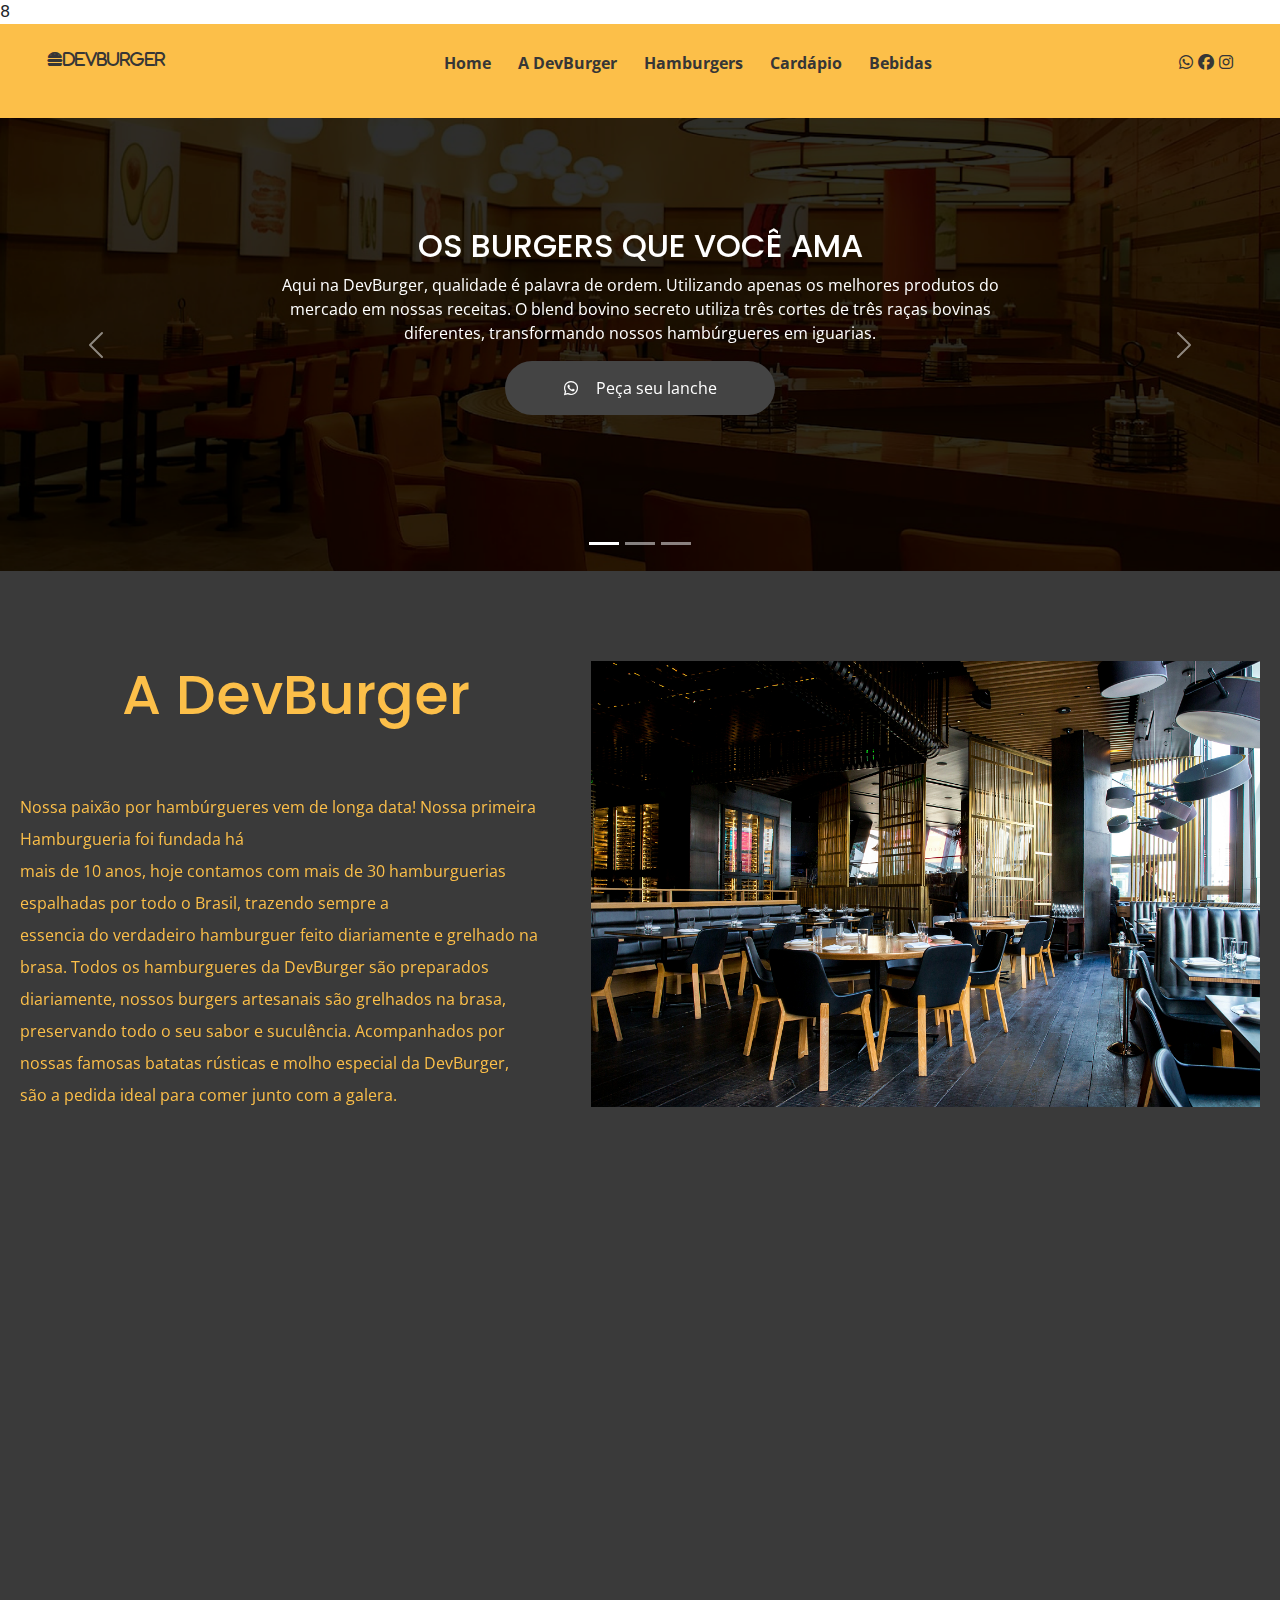
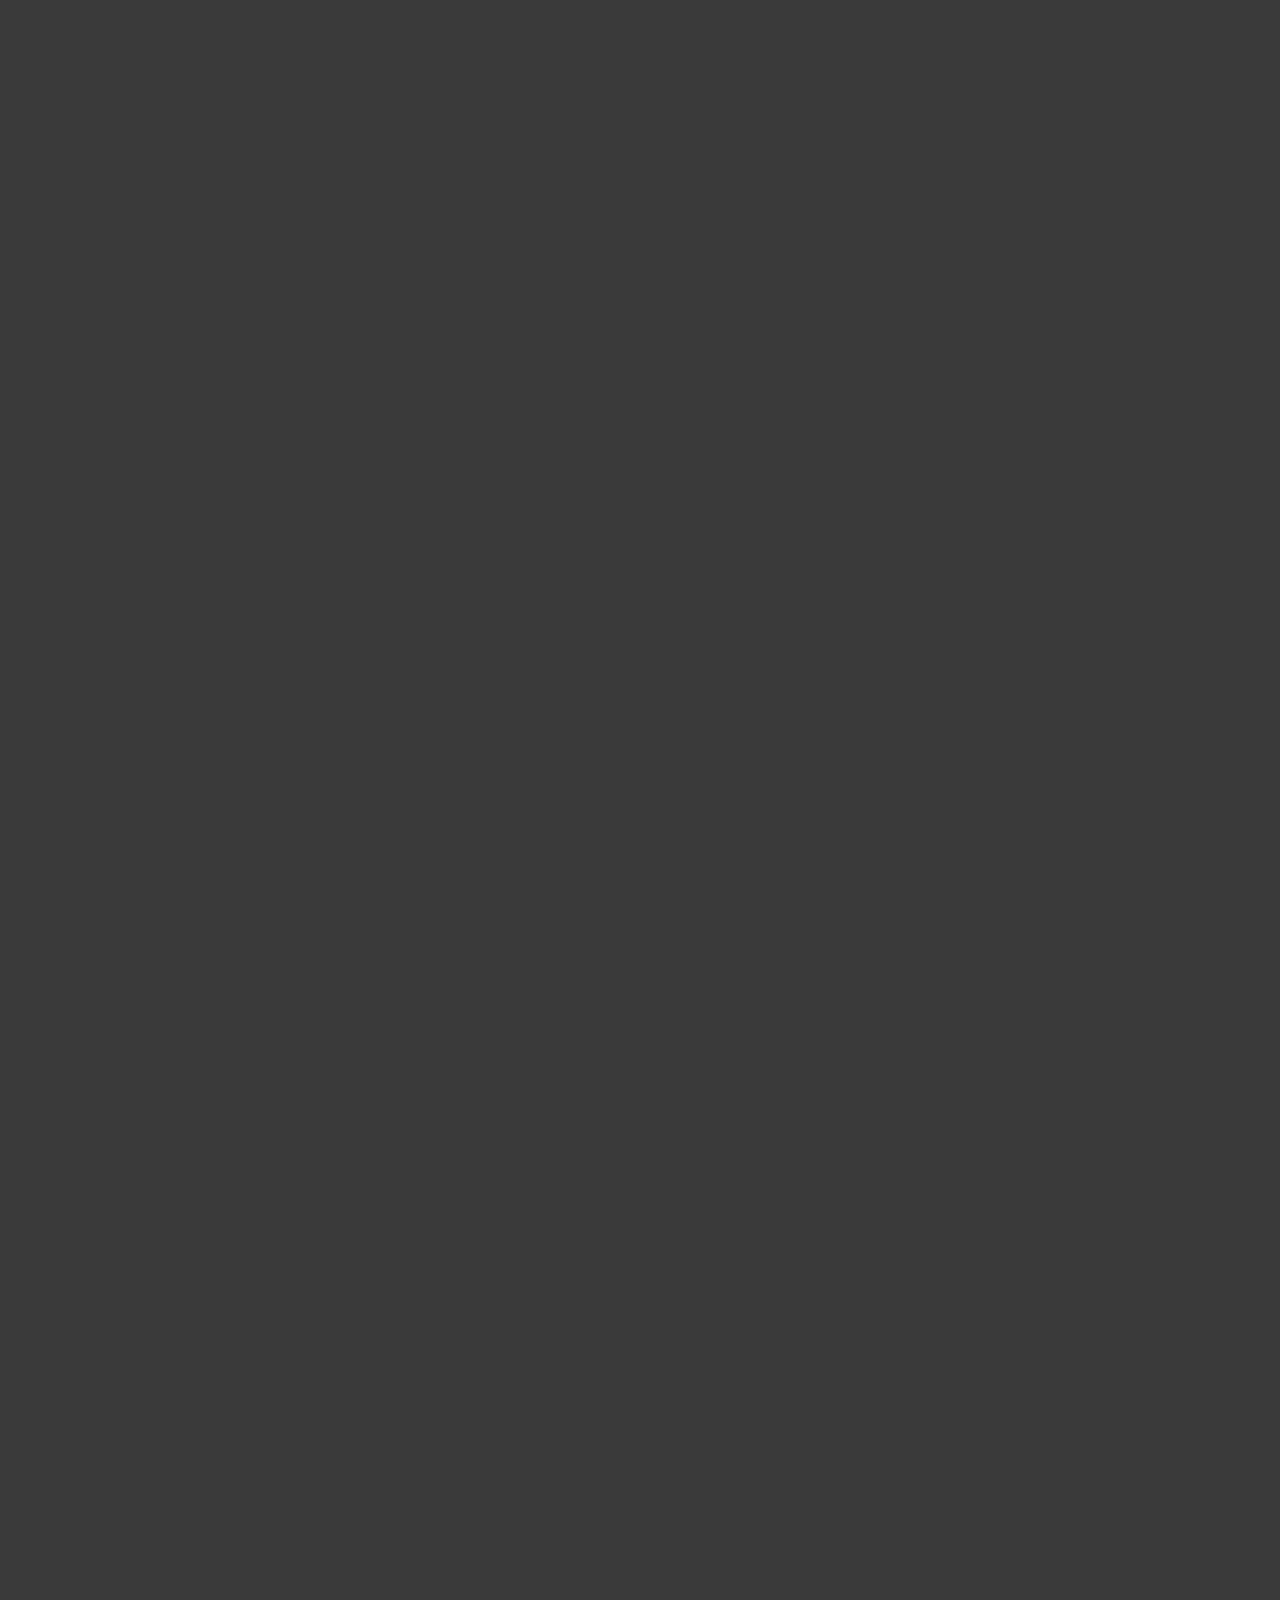
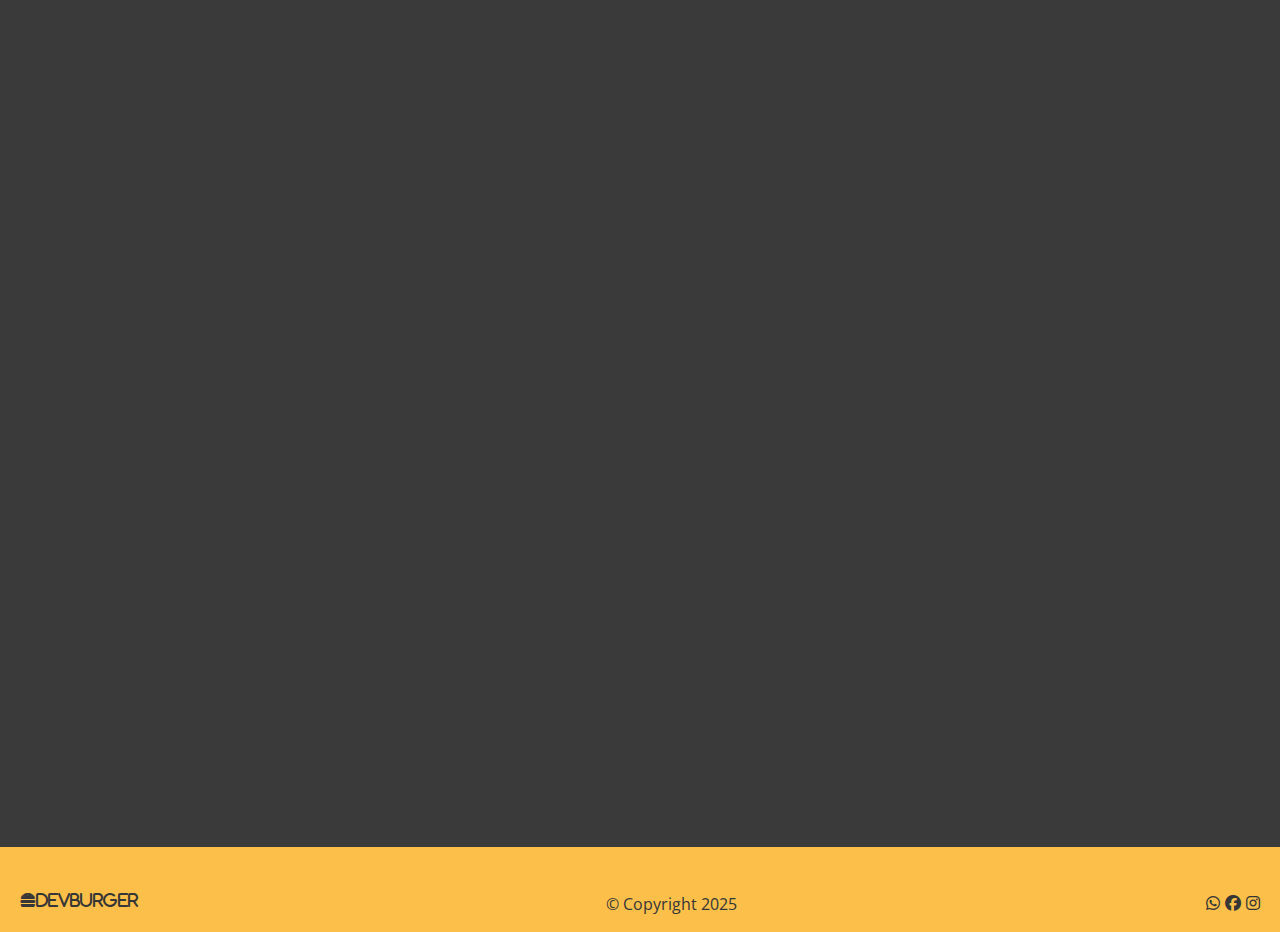
<file: index.html>
8
<!DOCTYPE html>
<html lang="pt-BR">

<head>
    <meta charset="UTF-8">
    <meta name="viewport" content="width=device-width, initial-scale=1.0">
    <link href="https://cdn.jsdelivr.net/npm/bootstrap@5.3.3/dist/css/bootstrap.min.css" rel="stylesheet"
        integrity="sha384-QWTKZyjpPEjISv5WaRU9OFeRpok6YctnYmDr5pNlyT2bRjXh0JMhjY6hW+ALEwIH" crossorigin="anonymous">
    <link href="https://unpkg.com/aos@2.3.1/dist/aos.css" rel="stylesheet">
    <link rel="shortcut icon" href="assets/favicon-32x32.png" type="image/x-icon">
    <link rel="stylesheet" href="styles/footer.css">
    <link rel="stylesheet" href="styles/header.css">
    <link rel="stylesheet" href="styles/main.css">
    <link rel="stylesheet" href="styles/responsivity.css">
    <link rel="stylesheet" href="styles/styles.css">
    <link rel="stylesheet" href="styles/variables.css">
    <link rel="stylesheet" href="styles/whatsapp-btn.css">
    <script src="https://unpkg.com/aos@2.3.1/dist/aos.js"></script>
    <link rel="stylesheet" href="https://cdnjs.cloudflare.com/ajax/libs/font-awesome/6.7.2/css/all.min.css"
        integrity="sha512-Evv84Mr4kqVGRNSgIGL/F/aIDqQb7xQ2vcrdIwxfjThSH8CSR7PBEakCr51Ck+w+/U6swU2Im1vVX0SVk9ABhg=="
        crossorigin="anonymous" referrerpolicy="no-referrer" />
    <title>DevBurger - A Melhor Hamburgueria do ABC Paulista</title>
</head>

<body>
    <header>
        <nav>
            <div class="logo">
                <i class="fa-solid fa-burger">DevBurger</i>
            </div>
            <div class="nav-menu">
                <ul class="nav-list">
                    <li>
                        <a class="nav-link" href="index.html">Home</a>
                    </li>
                    <li>
                        <a class="nav-link" href="devburger.html">A DevBurger</a>
                    </li>
                    <li>
                        <a class="nav-link" href="#hamburgers">Hamburgers</a>
                    </li>
                    <li>
                        <a class="nav-link" href="cardapio.html">Cardápio</a>
                    </li>
                    <li>
                        <a class="nav-link" href="#drinks">Bebidas</a>
                    </li>
                </ul>
            </div>
            <div class="nav-icons">
                <i class="fa-brands fa-whatsapp"></i>
                <i class="fa-brands fa-facebook"></i>
                <i class="fa-brands fa-instagram"></i>
            </div>
            <button id="mobile_btn">
                <i class="fa-solid fa-bars"></i>
            </button>
        </nav>
        <div id="mobile_menu">
            <ul id="mobile_nav_list">
                <li class="nav_item">
                    <a href="#">Home</a>
                </li>
                <li class="nav_item">
                    <a href="devburger.html">A DevBurger</a>
                </li>
                <li class="nav_item">
                    <a href="#hamburgers">Hamburgers</a>
                </li>
                <li class="nav_item">
                    <a href="cardapio.html">Cardápio</a>
                </li>
                <li class="nav_item">
                    <a href="#drinks">Bebidas</a>
                </li>
            </ul>
        </div>
        <div id="carouselExampleCaptions" class="carousel slide">
            <div class="carousel-indicators">
                <button type="button" data-bs-target="#carouselExampleCaptions" data-bs-slide-to="0" class="active"
                    aria-current="true" aria-label="Slide 1"></button>
                <button type="button" data-bs-target="#carouselExampleCaptions" data-bs-slide-to="1"
                    aria-label="Slide 2"></button>
                <button type="button" data-bs-target="#carouselExampleCaptions" data-bs-slide-to="2"
                    aria-label="Slide 3"></button>
            </div>
            <div class="carousel-inner">
                <div class="carousel-item active">
                    <img src="assets/bg (2).png" class="d-block w-100" alt="snack-bar">
                    <div class="carousel-caption d-none d-md-block">
                        <h2>OS BURGERS QUE VOCÊ AMA</h2>
                        <p>Aqui na DevBurger, qualidade é palavra de ordem. Utilizando apenas os melhores produtos
                            do<br>mercado em nossas receitas. O blend bovino secreto utiliza três cortes de três raças
                            bovinas<br>diferentes, transformando nossos hambúrgueres em iguarias.</p>
                        <button class="carousel-btn"><i class="fa-brands fa-whatsapp"></i>Peça seu lanche</button>
                    </div>
                </div>
                <div class="carousel-item">
                    <img src="assets/bg (2).png" class="d-block w-100" alt="snack-bar">
                    <div class="carousel-caption d-none d-md-block">
                        <h2>OS BURGERS QUE VOCÊ AMA</h2>
                        <p>Aqui na DevBurger, qualidade é palavra de ordem. Utilizando apenas os melhores produtos
                            do<br>mercado em nossas receitas. O blend bovino secreto utiliza três cortes de três raças
                            bovinas<br>diferentes, transformando nossos hambúrgueres em iguarias.</p>
                        <button class="carousel-btn"><i class="fa-brands fa-whatsapp"></i>Peça seu lanche</button>
                    </div>
                </div>
                <div class="carousel-item">
                    <img src="assets/bg (2).png" class="d-block w-100" alt="snack-bar">
                    <div class="carousel-caption d-none d-md-block">
                        <h2>OS BURGERS QUE VOCÊ AMA</h2>
                        <p>Aqui na DevBurger, qualidade é palavra de ordem. Utilizando apenas os melhores produtos
                            do<br>mercado em nossas receitas. O blend bovino secreto utiliza três cortes de três raças
                            bovinas<br>diferentes, transformando nossos hambúrgueres em iguarias.</p>
                        <button class="carousel-btn"><i class="fa-brands fa-whatsapp"></i>Peça seu lanche</button>
                    </div>
                </div>
            </div>
            <button class="carousel-control-prev" type="button" data-bs-target="#carouselExampleCaptions"
                data-bs-slide="prev">
                <span class="carousel-control-prev-icon" aria-hidden="true"></span>
                <span class="visually-hidden">Previous</span>
            </button>
            <button class="carousel-control-next" type="button" data-bs-target="#carouselExampleCaptions"
                data-bs-slide="next">
                <span class="carousel-control-next-icon" aria-hidden="true"></span>
                <span class="visually-hidden">Next</span>
            </button>
        </div>
    </header>
    <main>
        <section class="about" id="devburger" data-aos="flip-right">
            <section class="about-text">
                <h1>A DevBurger</h1>
                <p>Nossa paixão por hambúrgueres vem de longa data! Nossa primeira Hamburgueria foi fundada há<br>mais
                    de 10 anos, hoje contamos com mais de 30 hamburguerias espalhadas por todo o Brasil, trazendo sempre
                    a<br>essencia do verdadeiro hamburguer feito diariamente e grelhado na brasa. Todos os hamburgueres
                    da DevBurger são preparados<br>diariamente, nossos burgers artesanais são grelhados na
                    brasa,<br>preservando todo o seu sabor e suculência. Acompanhados por<br>nossas famosas batatas
                    rústicas e molho especial da DevBurger,<br>são a pedida ideal para comer junto com a galera.</p>
            </section>
            <section class="about-img">
                <img src="assets/rest3.png" alt="restaurant" loading="lazy">
            </section>
        </section>
        <section class="menu" id="hamburgers" data-aos="fade-left">
            <h2>Cardápio DevBurger</h2>
            <p class="menu-paragraph">Os melhores lanches da cidade e região. Todas as maioneses e molhos são produzidos
                diariamente<br>em nossa cozinha, fresquinhos, fazendo com que nossos sanduíches sejam únicos! Escolha
                seu<br>hambúrguer DevBurger e bom apetite!</p>
            <div class="burger-container">
                <div class="burger-options">
                    <div class="first-option">
                        <div class="cheese-burger">
                            <p class="paragraph">Big Cheese Burger</p>
                            <span>R$105,00</span>
                        </div>
                        <p class="burger-description">Pão especial selado na manteiga, bife feito na brasa, 2 Blend
                            bovino 210g, Alface, Queijo prato, Picles, Cebola Roxa, Acompanha molho especial Hang...</p>
                    </div>
                    <div class="second-option">
                        <div class="picanha-burger">
                            <p class="paragraph">Big Picanha Burguer + Fritas</p>
                            <span>R$85,00</span>
                        </div>
                        <p class="burger-description">Pão especial selado na manteiga, bife feito na brasa, bife de
                            picanha 380g, queijo prato, alface americana, tomate, cebola roxa,<br>molho especial do ...
                        </p>
                    </div>
                    <div class="third-option">
                        <div class="fries">
                            <p class="paragraph">Picanha Burguer 160g + Batata Rústica</p>
                            <span>R$ 95,00</span>
                        </div>
                        <p class="burger-description">Pão especial selado na manteiga, bife feito na brasa, Bife de
                            picanha 160g mussarela, tomate, alface americana, cebola Roxa,<br>acompanha molho espec...
                        </p>
                    </div>
                    <div class="fourth-option">
                        <div class="big-special">
                            <p class="paragraph">Big Special DevBurger Hamburgueria + Batata Especial</p>
                            <span>R$ 110,00</span>
                        </div>
                        <p class="burger-description">Pão de brioche especial selado na manteiga, bife feito na brasa, 2
                            Blend bovino 200g, queijo prato, alface, tomate, cebola roxa, ketchup especial, ...</p>
                    </div>
                    <div class="btn-menu">
                        <button class="whatsapp-btn">Pedir por Whatsapp &#128523;</button>
                        <a href="cardapio.html"><button class="menu-btn">Cardápio completo</button></a>
                    </div>
                </div>
                <div class="burger-img">
                    <img src="assets/triplecheeseburger.png" alt="cheese burger" loading="lazy">
                </div>
            </div>
        </section>
        <section class="drinks" id="drinks" data-aos="fade-right">
            <h2>BEBIDAS</h2>
            <p class="menu-paragraph">Que tal aquela bebida refrescante para acompanhar seu lanche? Confira abaixo
                nossas variedades</p>
            <div class="drinks-container">
                <div class="drinks-options">
                    <div class="first-option">
                        <div class="chopps">
                            <p class="paragraph">Chopps</p>
                            <span>R$50,00</span>
                        </div>
                        <p class="description">Chopps Tradicionais: Chopp Pilsen, Chopp Escuro, Chopp de Vinho, Chopp
                            Heineken Chopps Exclusivos Angus Hamburgueria: Jeffrey,<br>Hocus Pocus, Weizen.</p>
                    </div>
                    <div class="second-option">
                        <div class="beers">
                            <p class="paragraph">Cervejas</p>
                            <span>R$100,00</span>
                        </div>
                        <p class="description">Cervejas pilsen: Skoll, Brahma, SubZero, Stela Cervejas puro malte:
                            Heineken, Petra, Eisenbahn, Bohemia<br>Cervejas Artesanais: Colorado Ithaca, Col...</p>
                    </div>
                    <div class="third-option">
                        <div class="soda">
                            <p class="paragraph">Refrigerantes</p>
                            <span>R$ 100,00</span>
                        </div>
                        <p class="description">Refrigerantes com açucar: Coca-Cola, Guaraná Antartica, Pepsi, Fanta
                            Laranja, Fanta UVA Refrigerantes zero açucar: Coca-Cola,<br>Guaraná Antartica, P...</p>
                    </div>
                    <div class="fourth-option">
                        <div class="juices">
                            <p class="paragraph">Sucos Naturais</p>
                            <span>R$ 75,00</span>
                        </div>
                        <p class="description">Sucos tradicionais: Morando, Uva, Abacaxi, Maracujá, Goiaba, Laranja,
                            Limão, kiwi Sucos Especiais: Abacaxi com Hortelã,<br>kiwi com morango, Mamão co...</p>
                    </div>
                    <div class="btn-menu">
                        <button class="whatsapp-btn">Pedir por Whatsapp &#128523;</button>
                        <a href="cardapio.html"><button class="menu-btn">Cardápio completo</button></a>
                    </div>
                </div>
                <div class="drinks-img">
                    <img src="assets/refrigerante.png" alt="cheese burger" loading="lazy">
                </div>
            </div>
        </section>
    </main>
    <footer>
        <div class="footer-container">
            <div class="footer-logo">
                <i class="fa-solid fa-burger">DevBurger</i>
            </div>
            <div class="copy">
                <p>&copy; Copyright 2025</p>
            </div>
            <div class="footer-icons">
                <i class="fa-brands fa-whatsapp"></i>
                <i class="fa-brands fa-facebook"></i>
                <i class="fa-brands fa-instagram"></i>
            </div>
        </div>
    </footer>
    <script src="https://cdn.jsdelivr.net/npm/bootstrap@5.3.3/dist/js/bootstrap.bundle.min.js"
        integrity="sha384-YvpcrYf0tY3lHB60NNkmXc5s9fDVZLESaAA55NDzOxhy9GkcIdslK1eN7N6jIeHz"
        crossorigin="anonymous"></script>
    <script src="https://cdnjs.cloudflare.com/ajax/libs/jquery/3.6.0/jquery.min.js"></script>
    <script src="script/script.js"></script>
</body>

</html>
</file>
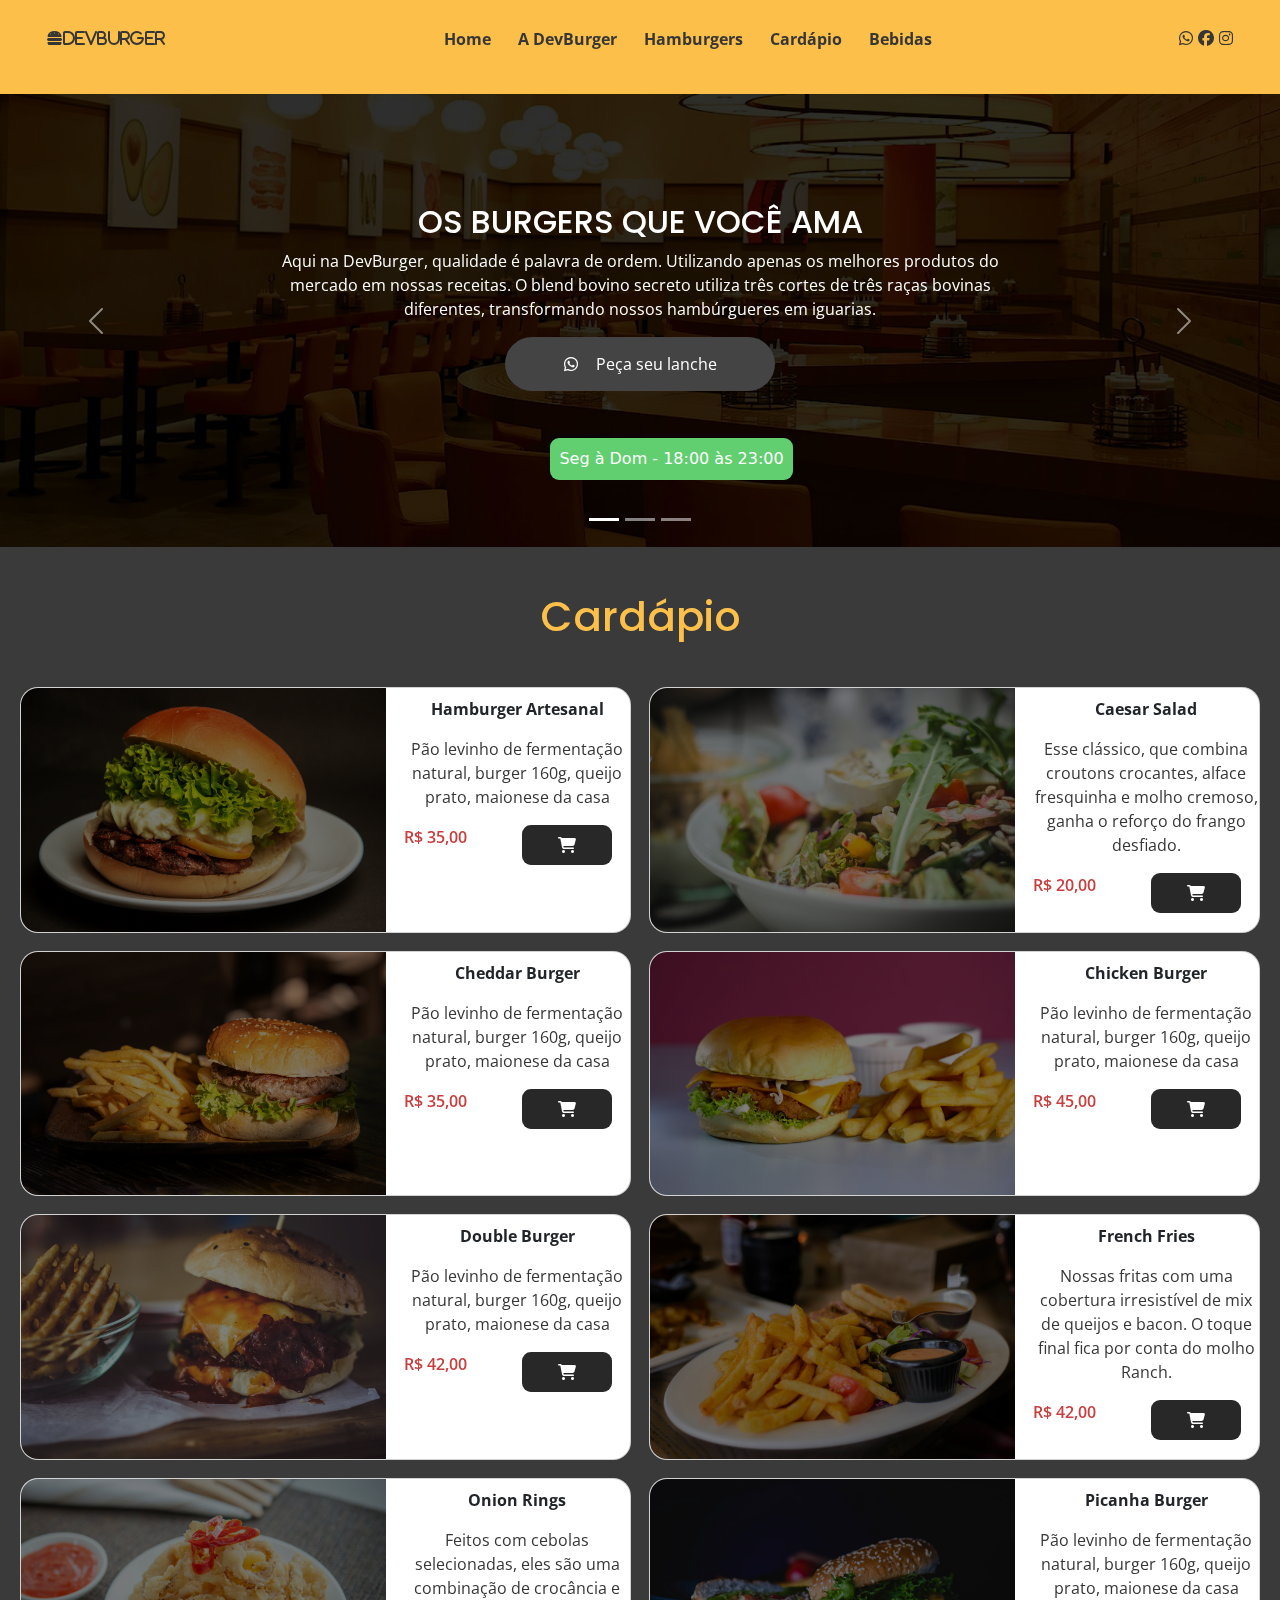
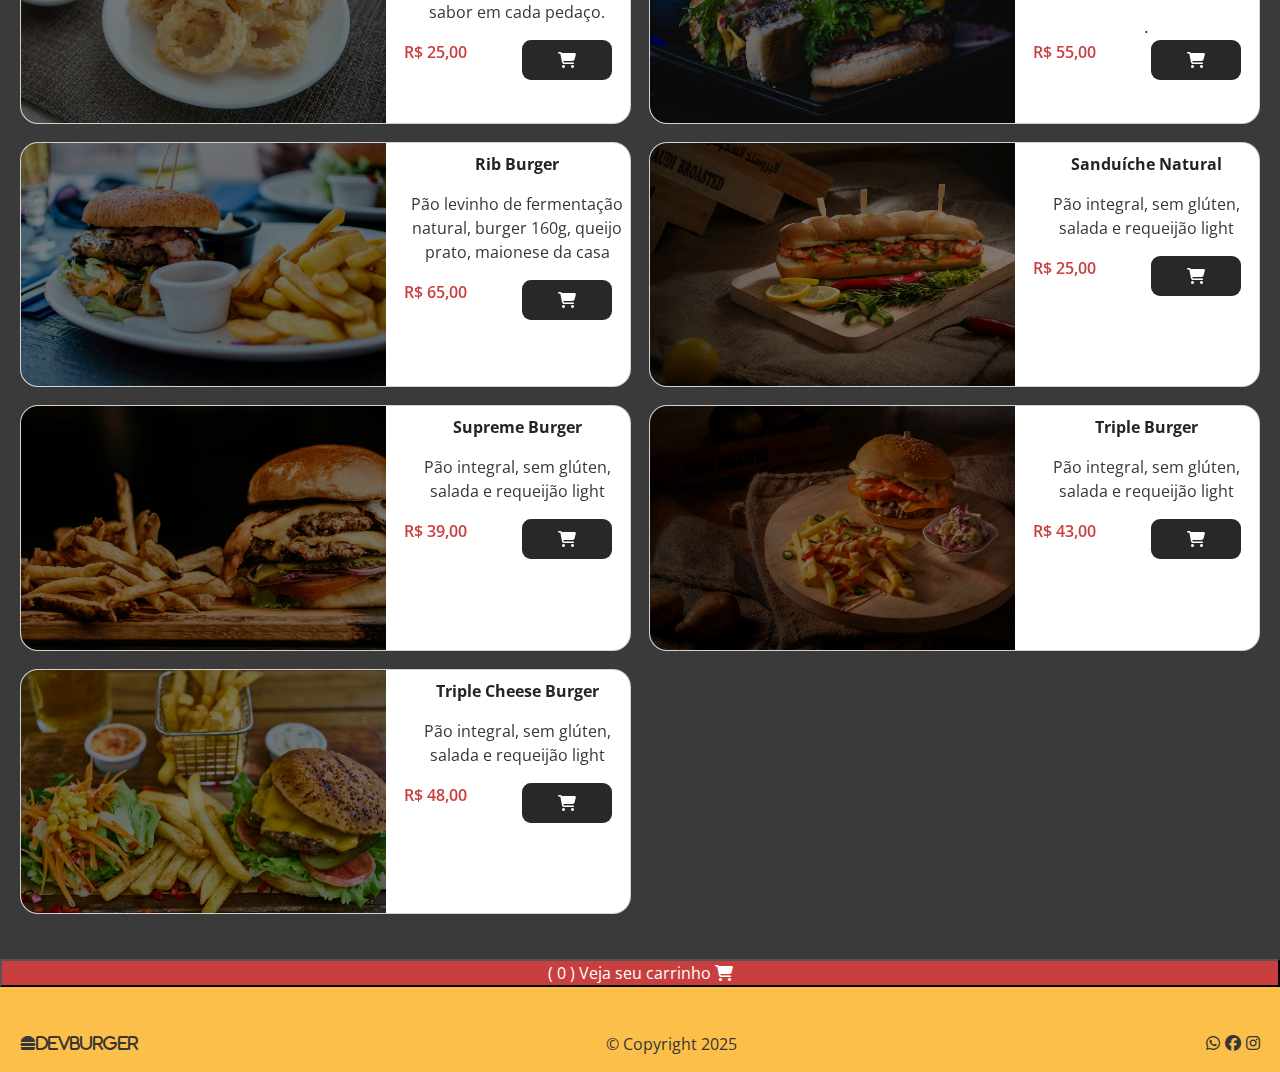
<file: cardapio.html>
<!DOCTYPE html>
<html lang="en">

<head>
    <meta charset="UTF-8">
    <meta name="viewport" content="width=device-width, initial-scale=1.0">
    <meta property="og:type" content="website">
    <meta property="og:title" content="DevBurger - A Melhor Hamburgueria do ABC Paulista">
    <meta property="og:image" content="assets/artesanal.png">
    <meta property="og:description" content="A Melhor Hamburgueria do ABC Paulista">
    <meta property="og:site_name" content="DevBurger">
    <link href="https://cdn.jsdelivr.net/npm/bootstrap@5.3.3/dist/css/bootstrap.min.css" rel="stylesheet"
        integrity="sha384-QWTKZyjpPEjISv5WaRU9OFeRpok6YctnYmDr5pNlyT2bRjXh0JMhjY6hW+ALEwIH" crossorigin="anonymous">
    <link href="https://unpkg.com/aos@2.3.1/dist/aos.css" rel="stylesheet">
    <link rel="shortcut icon" href="assets/picanhaburgerfavicon.png" type="image/x-icon">
    <link rel="stylesheet" href="styles/footer.css">
    <link rel="stylesheet" href="styles/header.css">
    <link rel="stylesheet" href="styles/main.css">
    <link rel="stylesheet" href="styles/responsivity.css">
    <link rel="stylesheet" href="styles/styles.css">
    <link rel="stylesheet" href="styles/variables.css">
    <link rel="stylesheet" href="styles/whatsapp-btn.css">
    <script src="https://unpkg.com/aos@2.3.1/dist/aos.js"></script>
    <link rel="stylesheet" href="https://cdnjs.cloudflare.com/ajax/libs/font-awesome/6.7.2/css/all.min.css"
        integrity="sha512-Evv84Mr4kqVGRNSgIGL/F/aIDqQb7xQ2vcrdIwxfjThSH8CSR7PBEakCr51Ck+w+/U6swU2Im1vVX0SVk9ABhg=="
        crossorigin="anonymous" referrerpolicy="no-referrer" />
    <title>DevBurger - A Melhor Hamburgueria do ABC Paulista</title>
</head>

<body>
    <header>
        <nav data-aos="fade-up">
            <div class="logo">
                <i class="fa-solid fa-burger">DevBurger</i>
            </div>
            <div class="nav-menu">
                <ul class="nav-list">
                    <li>
                        <a class="nav-link" href="index.html">Home</a>
                    </li>
                    <li>
                        <a class="nav-link" href="devburger.html">A DevBurger</a>
                    </li>
                    <li>
                        <a class="nav-link" href="#hamburgers">Hamburgers</a>
                    </li>
                    <li>
                        <a class="nav-link" href="cardapio.html">Cardápio</a>
                    </li>
                    <li>
                        <a class="nav-link" href="#drinks">Bebidas</a>
                    </li>
                </ul>
            </div>
            <div class="nav-icons">
                <i class="fa-brands fa-whatsapp"></i>
                <i class="fa-brands fa-facebook"></i>
                <i class="fa-brands fa-instagram"></i>
            </div>
            <button id="mobile_btn">
                <i class="fa-solid fa-bars"></i>
            </button>
        </nav>
        <div id="mobile_menu">
            <ul id="mobile_nav_list">
                <li class="nav_item">
                    <a href="#">Home</a>
                </li>
                <li class="nav_item">
                    <a href="devburger.html">A DevBurger</a>
                </li>
                <li class="nav_item">
                    <a href="cardapio.html">Cardápio</a>
                </li>
                <li class="nav_item">
                    <a href="#">Gastronomia</a>
                </li>
                <li class="nav_item">
                    <a href="#drinks">Bebidas</a>
                </li>
            </ul>
        </div>
        <div id="carouselExampleCaptions" class="carousel slide">
            <div class="carousel-indicators">
                <button type="button" data-bs-target="#carouselExampleCaptions" data-bs-slide-to="0" class="active"
                    aria-current="true" aria-label="Slide 1"></button>
                <button type="button" data-bs-target="#carouselExampleCaptions" data-bs-slide-to="1"
                    aria-label="Slide 2"></button>
                <button type="button" data-bs-target="#carouselExampleCaptions" data-bs-slide-to="2"
                    aria-label="Slide 3"></button>
            </div>
            <div class="carousel-inner">
                <div class="carousel-item active">
                    <img src="assets/bg (2).png" class="d-block w-100" alt="snack-bar">
                    <div class="carousel-caption d-none d-md-block">
                        <h2>OS BURGERS QUE VOCÊ AMA</h2>
                        <p>Aqui na DevBurger, qualidade é palavra de ordem. Utilizando apenas os melhores produtos
                            do<br>mercado em nossas receitas. O blend bovino secreto utiliza três cortes de três raças
                            bovinas<br>diferentes, transformando nossos hambúrgueres em iguarias.</p>
                        <div id="hour">
                            <span id="date-span">Seg à Dom - 18:00 às 23:00</span>
                        </div>
                        <button class="carousel-btn"><i class="fa-brands fa-whatsapp"></i>Peça seu lanche</button>
                    </div>
                </div>
                <div class="carousel-item">
                    <img src="assets/bg (2).png" class="d-block w-100" alt="snack-bar">
                    <div class="carousel-caption d-none d-md-block">
                        <h2>OS BURGERS QUE VOCÊ AMA</h2>
                        <p>Aqui na DevBurger, qualidade é palavra de ordem. Utilizando apenas os melhores produtos
                            do<br>mercado em nossas receitas. O blend bovino secreto utiliza três cortes de três raças
                            bovinas<br>diferentes, transformando nossos hambúrgueres em iguarias.</p>
                        <div id="hour">
                            <span id="date-span">Seg à Dom - 18:00 às 23:00</span>
                        </div>
                        <button class="carousel-btn"><i class="fa-brands fa-whatsapp"></i>Peça seu lanche</button>
                    </div>
                </div>
                <div class="carousel-item">
                    <img src="assets/bg (2).png" class="d-block w-100" alt="snack-bar">
                    <div class="carousel-caption d-none d-md-block">
                        <h2>OS BURGERS QUE VOCÊ AMA</h2>
                        <p>Aqui na DevBurger, qualidade é palavra de ordem. Utilizando apenas os melhores produtos
                            do<br>mercado em nossas receitas. O blend bovino secreto utiliza três cortes de três raças
                            bovinas<br>diferentes, transformando nossos hambúrgueres em iguarias.</p>
                        <div id="hour">
                            <span id="date-span">Seg à Dom - 18:00 às 23:00</span>
                        </div>
                        <button class="carousel-btn"><i class="fa-brands fa-whatsapp"></i>Peça seu lanche</button>
                    </div>
                </div>
            </div>
            <button class="carousel-control-prev" type="button" data-bs-target="#carouselExampleCaptions"
                data-bs-slide="prev">
                <span class="carousel-control-prev-icon" aria-hidden="true"></span>
                <span class="visually-hidden">Previous</span>
            </button>
            <button class="carousel-control-next" type="button" data-bs-target="#carouselExampleCaptions"
                data-bs-slide="next">
                <span class="carousel-control-next-icon" aria-hidden="true"></span>
                <span class="visually-hidden">Next</span>
            </button>
        </div>
    </header>
    <main>
        <section class="cardapio" data-aos="fade-down-right">
            <h2>Cardápio</h2>
            <section class="grid" id="menu" data-aos="fade-down">
                <div class="card">
                    <img src="assets/artesanal.png" alt="hamburger artesanal" loading="lazy">
                    <div class="card-text">
                        <p class="card-text-title">Hamburger Artesanal</p>
                        <p class="card-text-description">Pão levinho de fermentação natural, burger 160g, queijo prato,
                            maionese da casa</p>
                        <div class="card-price">
                            <p class="price-product">R$ 35,00</p>
                            <button class="add-to-cart-btn" data-name="Hamburger Artesanal" data-price="35.00"><i
                                    class="fa-solid fa-cart-shopping"></i></button>
                        </div>
                    </div>
                </div>
                <div class="card">
                    <img src="assets/caesarsalad.png" alt="caesar salad" loading="lazy">
                    <div class="card-text">
                        <p class="card-text-title">Caesar Salad</p>
                        <p class="card-text-description">Esse clássico, que combina croutons crocantes, alface
                            fresquinha e molho cremoso, ganha o
                            reforço do frango desfiado.</p>
                        <div class="card-price">
                            <p class="price-product">R$ 20,00</p>
                            <button class="add-to-cart-btn" data-name="Caesar Salad" data-price="20.00"><i
                                    class="fa-solid fa-cart-shopping"></i></button>
                        </div>
                    </div>
                </div>
                <div class="card">
                    <img src="assets/cheddarburger.png" alt="cheddar burger" loading="lazy">
                    <div class="card-text">
                        <p class="card-text-title">Cheddar Burger</p>
                        <p class="card-text-description">Pão levinho de fermentação natural, burger 160g, queijo prato,
                            maionese da casa</p>
                        <div class="card-price">
                            <p class="price-product">R$ 35,00</p>
                            <button class="add-to-cart-btn" data-name="Cheddar burger" data-price="35.00"><i
                                    class="fa-solid fa-cart-shopping"></i></button>
                        </div>
                    </div>
                </div>
                <div class="card">
                    <img src="assets/chickenburger.png" alt="chicken burger" loading="lazy">
                    <div class="card-text">
                        <p class="card-text-title">Chicken Burger</p>
                        <p class="card-text-description">Pão levinho de fermentação natural, burger 160g, queijo prato,
                            maionese da casa</p>
                        <div class="card-price">
                            <p class="price-product">R$ 45,00</p>
                            <button class="add-to-cart-btn" data-name="Chicken Burger" data-price="45.00"><i
                                    class="fa-solid fa-cart-shopping"></i></button>
                        </div>
                    </div>
                </div>
                <div class="card">
                    <img src="assets/doubleburger.jpg" alt="double burger" loading="lazy">
                    <div class="card-text">
                        <p class="card-text-title">Double Burger</p>
                        <p class="card-text-description">Pão levinho de fermentação natural, burger 160g, queijo prato,
                            maionese da casa</p>
                        <div class="card-price">
                            <p class="price-product">R$ 42,00</p>
                            <button class="add-to-cart-btn" data-name="Double Burger" data-price="42.00"><i
                                    class="fa-solid fa-cart-shopping"></i></button>
                        </div>
                    </div>
                </div>
                <div class="card">
                    <img src="assets/fries.png" alt="fries" loading="lazy">
                    <div class="card-text">
                        <p class="card-text-title">French Fries</p>
                        <p class="card-text-description">Nossas fritas com uma cobertura irresistível de mix de queijos
                            e bacon. O toque final fica
                            por conta do molho Ranch.</p>
                        <div class="card-price">
                            <p class="price-product">R$ 42,00</p>
                            <button class="add-to-cart-btn" data-name="French Fries" data-price="42.00"><i
                                    class="fa-solid fa-cart-shopping"></i></button>
                        </div>
                    </div>
                </div>
                <div class="card">
                    <img src="assets/onionrings.png" alt="onion rings" loading="lazy">
                    <div class="card-text">
                        <p class="card-text-title">Onion Rings</p>
                        <p class="card-text-description">Feitos com cebolas selecionadas, eles são uma combinação de
                            crocância e sabor em cada pedaço.
                        </p>
                        <div class="card-price">
                            <p class="price-product">R$ 25,00</p>
                            <button class="add-to-cart-btn" data-name="Onion Rings" data-price="25.00"><i
                                    class="fa-solid fa-cart-shopping"></i></button>
                        </div>
                    </div>
                </div>
                <div class="card">
                    <img src="assets/picanhaburger.png" alt="picanha burger" loading="lazy">
                    <div class="card-text">
                        <p class="card-text-title">Picanha Burger</p>
                        <p class="card-text-description">Pão levinho de fermentação natural, burger 160g, queijo prato,
                            maionese da casa</p>.
                        <div class="card-price">
                            <p class="price-product">R$ 55,00</p>
                            <button class="add-to-cart-btn" data-name="Picanha Burger" data-price="55.00"><i
                                    class="fa-solid fa-cart-shopping"></i></button>
                        </div>
                    </div>
                </div>
                <div class="card">
                    <img src="assets/ribburger.png" alt="rib burger" loading="lazy">
                    <div class="card-text">
                        <p class="card-text-title">Rib Burger</p>
                        <p class="card-text-description">Pão levinho de fermentação natural, burger 160g, queijo prato,
                            maionese da casa</p>
                        <div class="card-price">
                            <p class="price-product">R$ 65,00</p>
                            <button class="add-to-cart-btn" data-name="Rib Burger" data-price="65.00"><i
                                    class="fa-solid fa-cart-shopping"></i></button>
                        </div>
                    </div>
                </div>
                <div class="card">
                    <img src="assets/sandwich.png" alt="sandwich" loading="lazy">
                    <div class="card-text">
                        <p class="card-text-title">Sanduíche Natural</p>
                        <p class="card-text-description">
                            Pão integral, sem glúten, salada e requeijão light</p>
                        <div class="card-price">
                            <p class="price-product">R$ 25,00</p>
                            <button class="add-to-cart-btn" data-name="Sanduíche natural" data-price="25.00"><i
                                    class="fa-solid fa-cart-shopping"></i></button>
                        </div>
                    </div>
                </div>
                <div class="card">
                    <img src="assets/supremeburger.png" alt="supreme burger" loading="lazy">
                    <div class="card-text">
                        <p class="card-text-title">Supreme Burger</p>
                        <p class="card-text-description">
                            Pão integral, sem glúten, salada e requeijão light</p>
                        <div class="card-price">
                            <p class="price-product">R$ 39,00</p>
                            <button class="add-to-cart-btn" data-name="Supreme Burger" data-price="39.00"><i
                                    class="fa-solid fa-cart-shopping"></i></button>
                        </div>
                    </div>
                </div>
                <div class="card">
                    <img src="assets/tripleburger.jpg" alt="triple burger" loading="lazy">
                    <div class="card-text">
                        <p class="card-text-title">Triple Burger</p>
                        <p class="card-text-description">
                            Pão integral, sem glúten, salada e requeijão light</p>
                        <div class="card-price">
                            <p class="price-product">R$ 43,00</p>
                            <button class="add-to-cart-btn" data-name="Triple Burger" data-price="43.00"><i
                                    class="fa-solid fa-cart-shopping"></i></button>
                        </div>
                    </div>
                </div>
                <div class="card">
                    <img src="assets/triplecheeseburger.png" alt="triple cheese burger" loading="lazy">
                    <div class="card-text">
                        <p class="card-text-title">Triple Cheese Burger</p>
                        <p class="card-text-description">
                            Pão integral, sem glúten, salada e requeijão light</p>
                        <div class="card-price">
                            <p class="price-product">R$ 48,00</p>
                            <button class="add-to-cart-btn" data-name="Triple Cheese Burger" data-price="48.00"><i
                                    class="fa-solid fa-cart-shopping"></i></button>
                        </div>
                    </div>
                </div>
            </section>
        </section>
        <div class="cart-modal-button">
            <button id="cart-btn">(<span id="cart-count"> 0 </span>) Veja seu carrinho <i
                    class="fa-solid fa-cart-shopping"></i>
            </button>
        </div>
        <div class="fullscreen" id="cart-modal">
            <div class="carrinho">
                <h2>Meu carrinho</h2>
                <div id="cart-items">

                </div>
                <p>Total: <span id="cart-total">0.00</span></p>
                <p>Endereço de entrega:</p>
                <input type="text" placeholder="Digite seu endereço completo" id="address">
                <div id="address-warn">Digite seu endereço completo!</div>
                <div style="margin-top: 2dvh;">
                    <button id="close-modal-btn">Fechar</button>
                    <button id="checkout-btn">Finalizar pedido</button>
                </div>
            </div>
        </div>
    </main>
    <footer>
        <div class="footer-container">
            <div class="footer-logo">
                <i class="fa-solid fa-burger">DevBurger</i>
            </div>
            <div class="copy">
                <p>&copy; Copyright 2025</p>
            </div>
            <div class="footer-icons">
                <i class="fa-brands fa-whatsapp"></i>
                <i class="fa-brands fa-facebook"></i>
                <i class="fa-brands fa-instagram"></i>
            </div>
        </div>
    </footer>
    <script src="https://cdn.jsdelivr.net/npm/bootstrap@5.3.3/dist/js/bootstrap.bundle.min.js"
        integrity="sha384-YvpcrYf0tY3lHB60NNkmXc5s9fDVZLESaAA55NDzOxhy9GkcIdslK1eN7N6jIeHz"
        crossorigin="anonymous"></script>
    <script src="https://cdnjs.cloudflare.com/ajax/libs/jquery/3.6.0/jquery.min.js"></script>
    <script src="script/script.js"></script>
</body>

</html>
</file>
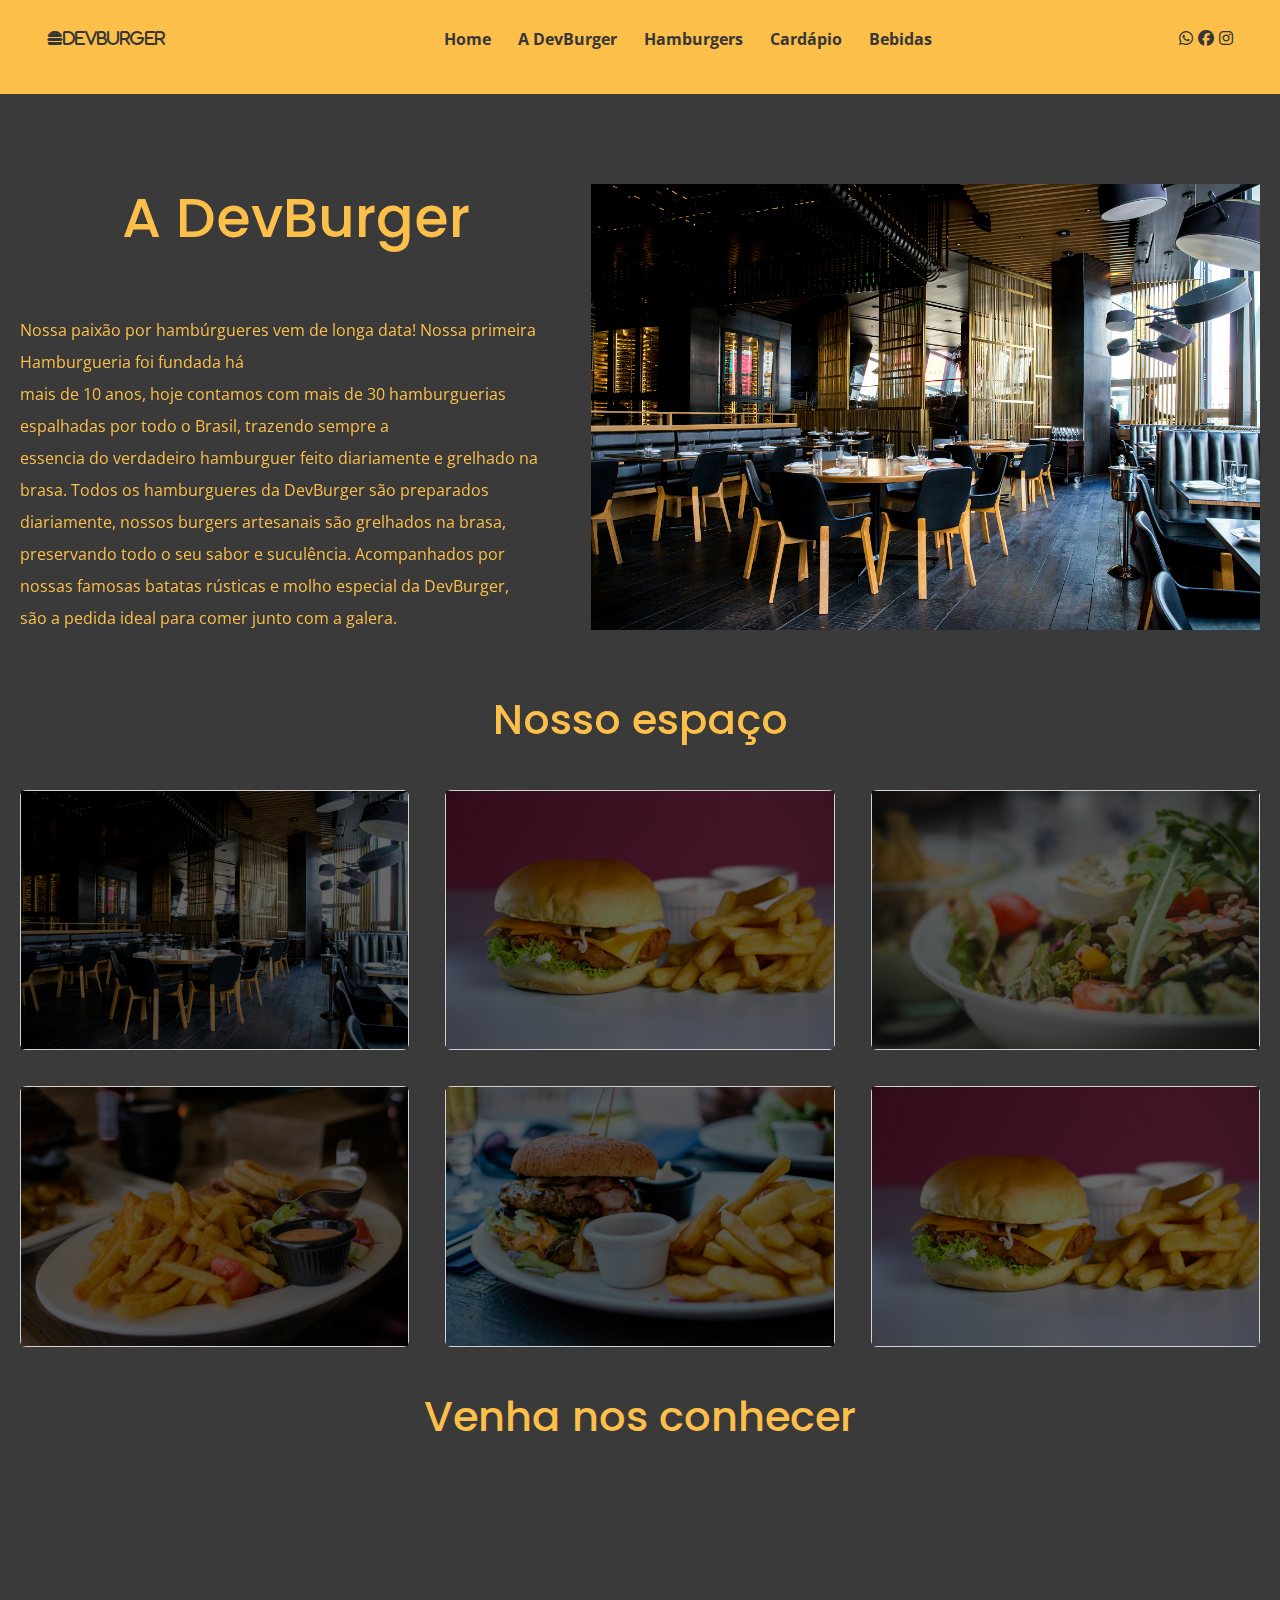
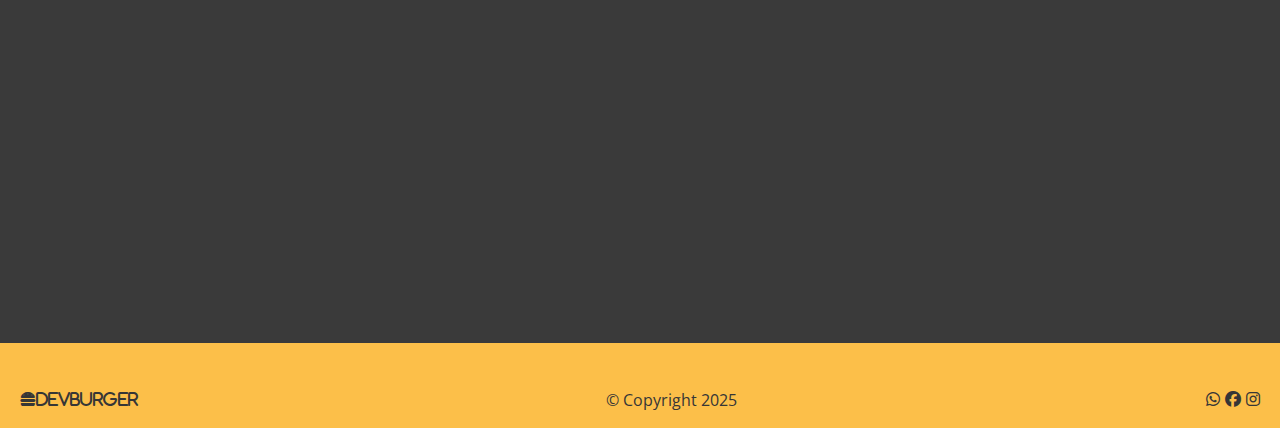
<file: devburger.html>
<!DOCTYPE html>
<html lang="en">

<head>
    <meta charset="UTF-8">
    <meta name="viewport" content="width=device-width, initial-scale=1.0">
    <link href="https://cdn.jsdelivr.net/npm/bootstrap@5.3.3/dist/css/bootstrap.min.css" rel="stylesheet"
        integrity="sha384-QWTKZyjpPEjISv5WaRU9OFeRpok6YctnYmDr5pNlyT2bRjXh0JMhjY6hW+ALEwIH" crossorigin="anonymous">
    <link href="https://unpkg.com/aos@2.3.1/dist/aos.css" rel="stylesheet">
    <link rel="shortcut icon" href="assets/picanhaburgerfavicon.png" type="image/x-icon">
    <link rel="stylesheet" href="styles/footer.css">
    <link rel="stylesheet" href="styles/header.css">
    <link rel="stylesheet" href="styles/main.css">
    <link rel="stylesheet" href="styles/responsivity.css">
    <link rel="stylesheet" href="styles/styles.css">
    <link rel="stylesheet" href="styles/variables.css">
    <link rel="stylesheet" href="styles/whatsapp-btn.css">
    <script src="https://unpkg.com/aos@2.3.1/dist/aos.js"></script>
    <link rel="stylesheet" href="https://cdnjs.cloudflare.com/ajax/libs/font-awesome/6.7.2/css/all.min.css"
        integrity="sha512-Evv84Mr4kqVGRNSgIGL/F/aIDqQb7xQ2vcrdIwxfjThSH8CSR7PBEakCr51Ck+w+/U6swU2Im1vVX0SVk9ABhg=="
        crossorigin="anonymous" referrerpolicy="no-referrer" />
    <title>DevBurger - A Melhor Hamburgueria do ABC Paulista</title>
</head>

<body>
    <header>
        <nav>
            <div class="logo">
                <i class="fa-solid fa-burger">DevBurger</i>
            </div>
            <div class="nav-menu">
                <ul class="nav-list">
                    <li>
                        <a class="nav-link" href="index.html">Home</a>
                    </li>
                    <li>
                        <a class="nav-link" href="devburger.html">A DevBurger</a>
                    </li>
                    <li>
                        <a class="nav-link" href="#hamburgers">Hamburgers</a>
                    </li>
                    <li>
                        <a class="nav-link" href="cardapio.html">Cardápio</a>
                    </li>
                    <li>
                        <a class="nav-link" href="#drinks">Bebidas</a>
                    </li>
                </ul>
            </div>
            <div class="nav-icons">
                <i class="fa-brands fa-whatsapp"></i>
                <i class="fa-brands fa-facebook"></i>
                <i class="fa-brands fa-instagram"></i>
            </div>
            <button id="mobile_btn">
                <i class="fa-solid fa-bars"></i>
            </button>
        </nav>
        <div id="mobile_menu">
            <ul id="mobile_nav_list">
                <li class="nav_item">
                    <a href="#">Home</a>
                </li>
                <li class="nav_item">
                    <a href="devburger.html">A DevBurger</a>
                </li>
                <li class="nav_item">
                    <a href="#hamburgers">Hamburgers</a>
                </li>
                <li class="nav_item">
                    <a href="cardapio.html">Cardápio</a>
                </li>
                <li class="nav_item">
                    <a href="#drinks">Bebidas</a>
                </li>
            </ul>
        </div>
    </header>
    <main>
        <section class="about" id="devburger" data-aos="flip-up">
            <section class="about-text">
                <h1>A DevBurger</h1>
                <p>Nossa paixão por hambúrgueres vem de longa data! Nossa primeira Hamburgueria foi fundada há<br>mais
                    de 10 anos, hoje contamos com mais de 30 hamburguerias espalhadas por todo o Brasil, trazendo sempre
                    a<br>essencia do verdadeiro hamburguer feito diariamente e grelhado na brasa. Todos os hamburgueres
                    da DevBurger são preparados<br>diariamente, nossos burgers artesanais são grelhados na
                    brasa,<br>preservando todo o seu sabor e suculência. Acompanhados por<br>nossas famosas batatas
                    rústicas e molho especial da DevBurger,<br>são a pedida ideal para comer junto com a galera.</p>
            </section>
            <section class="about-img">
                <img src="assets/rest3.png" alt="restaurant" loading="lazy">
            </section>
        </section>
        <section class="restaurant" data-aos="fade-up-left">
            <h2>Nosso espaço</h2>
            <div class="card-grid">
                <div class="card">
                    <img src="assets/rest3.png" alt="restaurant" loading="lazy">
                </div>
                <div class="card">
                    <img src="assets/chickenburger.png" alt="chicken burger" loading="lazy">
                </div>
                <div class="card">
                    <img src="assets/caesarsalad.png" alt="caesar salad" loading="lazy">
                </div>
                <div class="card">
                    <img src="assets/fries.png" alt="fries" loading="lazy">
                </div>
                <div class="card">
                    <img src="assets/ribburger.png" alt="rib burger" loading="lazy">
                </div>
                <div class="card">
                    <img src="assets/chickenburger.png" alt="chicken burger" loading="lazy">
                </div>
            </div>
        </section>
        <section class="location">
            <h2>Venha nos conhecer</h2>
            <iframe
                src="https://www.google.com/maps/embed?pb=!1m18!1m12!1m3!1d3655.5183182610135!2d-46.5619301!3d-23.6216019!2m3!1f0!2f0!3f0!3m2!1i1024!2i768!4f13.1!3m3!1m2!1s0x94ce5cdc58eb02d7%3A0x25705c87d95e1936!2sR.%20Di%C3%A1rios%20Associados%20-%20Santa%20Paula%2C%20S%C3%A3o%20Caetano%20do%20Sul%20-%20SP%2C%2009541-020!5e0!3m2!1spt-BR!2sbr!4v1737414055263!5m2!1spt-BR!2sbr"
                width="100%" height="450" style="border:0;" allowfullscreen="" loading="lazy"
                referrerpolicy="no-referrer-when-downgrade"></iframe>
        </section>
    </main>
    <footer>
        <div class="footer-container">
            <div class="footer-logo">
                <i class="fa-solid fa-burger">DevBurger</i>
            </div>
            <div class="copy">
                <p>&copy; Copyright 2025</p>
            </div>
            <div class="footer-icons">
                <i class="fa-brands fa-whatsapp"></i>
                <i class="fa-brands fa-facebook"></i>
                <i class="fa-brands fa-instagram"></i>
            </div>
        </div>
    </footer>
    <script src="https://cdn.jsdelivr.net/npm/bootstrap@5.3.3/dist/js/bootstrap.bundle.min.js"
        integrity="sha384-YvpcrYf0tY3lHB60NNkmXc5s9fDVZLESaAA55NDzOxhy9GkcIdslK1eN7N6jIeHz"
        crossorigin="anonymous"></script>
    <script src="https://cdnjs.cloudflare.com/ajax/libs/jquery/3.6.0/jquery.min.js"></script>
    <script src="script/script.js"></script>
</body>

</html>
</file>
<file: styles/footer.css>
@import url("https://fonts.googleapis.com/css2?family=Poppins:ital,wght@0,100;0,200;0,300;0,400;0,500;0,600;0,700;0,800;0,900;1,100;1,200;1,300;1,400;1,500;1,600;1,700;1,800;1,900&display=swap");
@import url("https://fonts.googleapis.com/css2?family=Open+Sans:ital,wght@0,300..800;1,300..800&family=Poppins:ital,wght@0,100;0,200;0,300;0,400;0,500;0,600;0,700;0,800;0,900;1,100;1,200;1,300;1,400;1,500;1,600;1,700;1,800;1,900&display=swap");
@keyframes scale {
  from {
    transform: scale(1) translateY(0px);
  }
  to {
    transform: scale(1.1) translateY(-8px);
  }
}
footer {
  background-color: #fcbf49;
}
footer .footer-container {
  display: flex;
  justify-content: space-between;
  max-width: 1240px;
  margin: auto;
  padding-top: 5dvh;
}
footer .footer-container .footer-logo {
  color: #363636;
}
footer .footer-container i {
  gap: 2dvh;
  transition: color 0.8s, animation 0.8s;
  color: #363636;
}
footer .footer-container i:hover {
  color: #23A455;
  animation: scale 1s infinite linear;
}
footer .copy {
  color: #363636;
}/*# sourceMappingURL=footer.css.map */
</file>
<file: styles/header.css>
@import url("https://fonts.googleapis.com/css2?family=Poppins:ital,wght@0,100;0,200;0,300;0,400;0,500;0,600;0,700;0,800;0,900;1,100;1,200;1,300;1,400;1,500;1,600;1,700;1,800;1,900&display=swap");
@import url("https://fonts.googleapis.com/css2?family=Open+Sans:ital,wght@0,300..800;1,300..800&family=Poppins:ital,wght@0,100;0,200;0,300;0,400;0,500;0,600;0,700;0,800;0,900;1,100;1,200;1,300;1,400;1,500;1,600;1,700;1,800;1,900&display=swap");
@keyframes scale {
  from {
    transform: scale(1) translateY(0px);
  }
  to {
    transform: scale(1.1) translateY(-8px);
  }
}
@keyframes pulse {
  from {
    transform: scale(1);
  }
  to {
    transform: scale(1.2);
  }
}
html {
  scroll-behavior: smooth;
}

header {
  background-color: #fcbf49;
}

nav {
  display: flex;
  justify-content: space-between;
  max-width: 1240px;
  margin: auto;
  padding: 3dvh 3dvh;
}
nav .logo {
  color: #363636;
}
nav .nav-list {
  display: flex;
  gap: 3dvh;
  list-style: none;
}
nav .nav-list .nav-link {
  color: #363636;
  font-weight: 700;
  transition: color 0.8s, border-top 0.8s;
}
nav .nav-list .nav-link:hover {
  color: #23A455;
  border-top: solid 1px #23A455;
}
nav .nav-icons i {
  gap: 3dvh;
  transition: color 0.8s, animation 0.8s;
  color: #363636;
}
nav .nav-icons i:hover {
  color: #23A455;
  animation: scale 1s infinite linear;
}
nav #mobile_btn {
  display: none;
  background-color: transparent;
  color: #FFF;
  border: none;
  font-size: 1.5rem;
  cursor: pointer;
}

#mobile_menu {
  display: none;
  flex-direction: column;
  align-items: center;
  background-color: white;
  position: absolute;
  top: 5rem;
  width: 100%;
  padding: 1rem;
  z-index: 33;
}
#mobile_menu.active {
  display: flex;
}
#mobile_menu #mobile_nav_list {
  display: flex;
  flex-direction: column;
  gap: 1rem;
  list-style-type: none;
  text-align: center;
}
#mobile_menu .nav_item {
  font-size: 1rem;
}
#mobile_menu .nav_item a {
  text-decoration: none;
  color: #363636;
}

#carouselExampleCaptions {
  position: relative;
}
#carouselExampleCaptions .carousel-caption {
  position: absolute;
  bottom: 30%;
}
#carouselExampleCaptions .carousel-caption p {
  line-height: 1.5rem;
}
#carouselExampleCaptions .carousel-btn {
  width: 30dvh;
  height: 6dvh;
  border: none;
  border-radius: 5dvh;
  color: #FFF;
  background-color: #444444;
  transition: background-color 0.8s;
  animation: pulse 1s infinite linear;
}
#carouselExampleCaptions .carousel-btn:hover {
  background-color: #fcbf49;
}
#carouselExampleCaptions i {
  margin-right: 2dvh;
}
#carouselExampleCaptions #hour {
  display: flex;
  text-align: center;
  background-color: #61CE70;
  position: absolute;
  bottom: -30%;
  left: 40%;
  padding: 1dvh 1dvh;
  border-radius: 1dvh;
}
#carouselExampleCaptions #hour span {
  text-align: center;
}/*# sourceMappingURL=header.css.map */
</file>
<file: styles/main.css>
@import url("https://fonts.googleapis.com/css2?family=Poppins:ital,wght@0,100;0,200;0,300;0,400;0,500;0,600;0,700;0,800;0,900;1,100;1,200;1,300;1,400;1,500;1,600;1,700;1,800;1,900&display=swap");
@import url("https://fonts.googleapis.com/css2?family=Open+Sans:ital,wght@0,300..800;1,300..800&family=Poppins:ital,wght@0,100;0,200;0,300;0,400;0,500;0,600;0,700;0,800;0,900;1,100;1,200;1,300;1,400;1,500;1,600;1,700;1,800;1,900&display=swap");
.about {
  display: flex;
  max-width: 1240px;
  margin: auto;
  padding-top: 10dvh;
}
.about div {
  flex: 1;
}
.about .about-text {
  margin-right: 2dvh;
}
.about .about-text h1 {
  font-size: 3.5rem;
  color: #fcbf49;
  margin-bottom: 7dvh;
  text-align: center;
}
.about .about-text p {
  color: #fcbf49;
  line-height: 2rem;
}

.menu {
  display: flex;
  flex-direction: column;
  padding-top: 15dvh;
  max-width: 1240px;
  margin: auto;
}
.menu h2 {
  color: #fcbf49;
  font-size: 2.6rem;
  text-align: center;
  margin-bottom: 5dvh;
}
.menu .menu-paragraph {
  color: #fcbf49;
  text-align: center;
  margin-bottom: 5dvh;
  line-height: 2rem;
}
.menu .burger-container {
  display: flex;
  flex-direction: row;
  background-color: #FFF;
  border-radius: 2dvh;
  overflow: hidden;
}
.menu .burger-container .burger-options {
  padding: 4dvh 4dvh;
}
.menu .burger-container .burger-options .first-option,
.menu .burger-container .burger-options .second-option,
.menu .burger-container .burger-options .third-option,
.menu .burger-container .burger-options .fourth-option {
  border-bottom: 1px dashed #444444;
  margin: 4dvh 4dvh;
}
.menu .burger-container .burger-options .first-option .cheese-burger,
.menu .burger-container .burger-options .first-option .picanha-burger,
.menu .burger-container .burger-options .first-option .fries,
.menu .burger-container .burger-options .first-option .big-special,
.menu .burger-container .burger-options .second-option .cheese-burger,
.menu .burger-container .burger-options .second-option .picanha-burger,
.menu .burger-container .burger-options .second-option .fries,
.menu .burger-container .burger-options .second-option .big-special,
.menu .burger-container .burger-options .third-option .cheese-burger,
.menu .burger-container .burger-options .third-option .picanha-burger,
.menu .burger-container .burger-options .third-option .fries,
.menu .burger-container .burger-options .third-option .big-special,
.menu .burger-container .burger-options .fourth-option .cheese-burger,
.menu .burger-container .burger-options .fourth-option .picanha-burger,
.menu .burger-container .burger-options .fourth-option .fries,
.menu .burger-container .burger-options .fourth-option .big-special {
  display: flex;
  justify-content: space-between;
}
.menu .burger-container .burger-options .first-option .cheese-burger .paragraph,
.menu .burger-container .burger-options .first-option .picanha-burger .paragraph,
.menu .burger-container .burger-options .first-option .fries .paragraph,
.menu .burger-container .burger-options .first-option .big-special .paragraph,
.menu .burger-container .burger-options .second-option .cheese-burger .paragraph,
.menu .burger-container .burger-options .second-option .picanha-burger .paragraph,
.menu .burger-container .burger-options .second-option .fries .paragraph,
.menu .burger-container .burger-options .second-option .big-special .paragraph,
.menu .burger-container .burger-options .third-option .cheese-burger .paragraph,
.menu .burger-container .burger-options .third-option .picanha-burger .paragraph,
.menu .burger-container .burger-options .third-option .fries .paragraph,
.menu .burger-container .burger-options .third-option .big-special .paragraph,
.menu .burger-container .burger-options .fourth-option .cheese-burger .paragraph,
.menu .burger-container .burger-options .fourth-option .picanha-burger .paragraph,
.menu .burger-container .burger-options .fourth-option .fries .paragraph,
.menu .burger-container .burger-options .fourth-option .big-special .paragraph {
  color: #363636;
  font-weight: 700;
}
.menu .burger-container .burger-options .first-option .cheese-burger span,
.menu .burger-container .burger-options .first-option .picanha-burger span,
.menu .burger-container .burger-options .first-option .fries span,
.menu .burger-container .burger-options .first-option .big-special span,
.menu .burger-container .burger-options .second-option .cheese-burger span,
.menu .burger-container .burger-options .second-option .picanha-burger span,
.menu .burger-container .burger-options .second-option .fries span,
.menu .burger-container .burger-options .second-option .big-special span,
.menu .burger-container .burger-options .third-option .cheese-burger span,
.menu .burger-container .burger-options .third-option .picanha-burger span,
.menu .burger-container .burger-options .third-option .fries span,
.menu .burger-container .burger-options .third-option .big-special span,
.menu .burger-container .burger-options .fourth-option .cheese-burger span,
.menu .burger-container .burger-options .fourth-option .picanha-burger span,
.menu .burger-container .burger-options .fourth-option .fries span,
.menu .burger-container .burger-options .fourth-option .big-special span {
  color: #fcbf49;
  font-weight: 700;
}
.menu .burger-container .burger-options .first-option .burger-description,
.menu .burger-container .burger-options .second-option .burger-description,
.menu .burger-container .burger-options .third-option .burger-description,
.menu .burger-container .burger-options .fourth-option .burger-description {
  color: #363636;
  line-height: 2rem;
}
.menu .burger-container .burger-options .btn-menu {
  display: flex;
  justify-content: space-between;
}
.menu .burger-container .burger-options .btn-menu button {
  height: 6dvh;
  width: 30dvh;
  border: none;
  border-radius: 5dvh;
}
.menu .burger-container .burger-options .btn-menu .whatsapp-btn {
  background-color: #F0C002;
  color: #FFF;
  transition: background-color 0.8s;
}
.menu .burger-container .burger-options .btn-menu .whatsapp-btn:hover {
  background-color: #fcbf49;
}
.menu .burger-container .burger-options .btn-menu .menu-btn {
  background-color: #444444;
  color: #FFF;
  border-radius: 5dvh;
  transition: opacity 0.8s;
}
.menu .burger-container .burger-options .btn-menu .menu-btn:hover {
  opacity: 70%;
}
.menu .burger-container .burger-img img {
  height: 120dvh;
  -o-object-fit: cover;
     object-fit: cover;
}
.menu div {
  flex: 1;
}

.drinks {
  display: flex;
  flex-direction: column;
  padding-top: 15dvh;
  max-width: 1240px;
  margin: auto;
  padding-bottom: 10dvh;
}
.drinks h2 {
  color: #fcbf49;
  font-size: 2.6rem;
  text-align: center;
  margin-bottom: 5dvh;
}
.drinks .menu-paragraph {
  color: #fcbf49;
  text-align: center;
  margin-bottom: 5dvh;
}
.drinks .drinks-container {
  display: flex;
  flex-direction: row;
  background-color: #FFF;
  border-radius: 2dvh;
  overflow: hidden;
}
.drinks .drinks-container .drinks-options {
  padding: 4dvh 4dvh;
}
.drinks .drinks-container .drinks-options .first-option,
.drinks .drinks-container .drinks-options .second-option,
.drinks .drinks-container .drinks-options .third-option,
.drinks .drinks-container .drinks-options .fourth-option {
  border-bottom: 1px dashed #444444;
  margin: 4dvh 4dvh;
}
.drinks .drinks-container .drinks-options .first-option .chopps,
.drinks .drinks-container .drinks-options .first-option .beers,
.drinks .drinks-container .drinks-options .first-option .soda,
.drinks .drinks-container .drinks-options .first-option .juices,
.drinks .drinks-container .drinks-options .second-option .chopps,
.drinks .drinks-container .drinks-options .second-option .beers,
.drinks .drinks-container .drinks-options .second-option .soda,
.drinks .drinks-container .drinks-options .second-option .juices,
.drinks .drinks-container .drinks-options .third-option .chopps,
.drinks .drinks-container .drinks-options .third-option .beers,
.drinks .drinks-container .drinks-options .third-option .soda,
.drinks .drinks-container .drinks-options .third-option .juices,
.drinks .drinks-container .drinks-options .fourth-option .chopps,
.drinks .drinks-container .drinks-options .fourth-option .beers,
.drinks .drinks-container .drinks-options .fourth-option .soda,
.drinks .drinks-container .drinks-options .fourth-option .juices {
  display: flex;
  justify-content: space-between;
}
.drinks .drinks-container .drinks-options .first-option .chopps .paragraph,
.drinks .drinks-container .drinks-options .first-option .beers .paragraph,
.drinks .drinks-container .drinks-options .first-option .soda .paragraph,
.drinks .drinks-container .drinks-options .first-option .juices .paragraph,
.drinks .drinks-container .drinks-options .second-option .chopps .paragraph,
.drinks .drinks-container .drinks-options .second-option .beers .paragraph,
.drinks .drinks-container .drinks-options .second-option .soda .paragraph,
.drinks .drinks-container .drinks-options .second-option .juices .paragraph,
.drinks .drinks-container .drinks-options .third-option .chopps .paragraph,
.drinks .drinks-container .drinks-options .third-option .beers .paragraph,
.drinks .drinks-container .drinks-options .third-option .soda .paragraph,
.drinks .drinks-container .drinks-options .third-option .juices .paragraph,
.drinks .drinks-container .drinks-options .fourth-option .chopps .paragraph,
.drinks .drinks-container .drinks-options .fourth-option .beers .paragraph,
.drinks .drinks-container .drinks-options .fourth-option .soda .paragraph,
.drinks .drinks-container .drinks-options .fourth-option .juices .paragraph {
  color: #363636;
  font-weight: 700;
}
.drinks .drinks-container .drinks-options .first-option .chopps span,
.drinks .drinks-container .drinks-options .first-option .beers span,
.drinks .drinks-container .drinks-options .first-option .soda span,
.drinks .drinks-container .drinks-options .first-option .juices span,
.drinks .drinks-container .drinks-options .second-option .chopps span,
.drinks .drinks-container .drinks-options .second-option .beers span,
.drinks .drinks-container .drinks-options .second-option .soda span,
.drinks .drinks-container .drinks-options .second-option .juices span,
.drinks .drinks-container .drinks-options .third-option .chopps span,
.drinks .drinks-container .drinks-options .third-option .beers span,
.drinks .drinks-container .drinks-options .third-option .soda span,
.drinks .drinks-container .drinks-options .third-option .juices span,
.drinks .drinks-container .drinks-options .fourth-option .chopps span,
.drinks .drinks-container .drinks-options .fourth-option .beers span,
.drinks .drinks-container .drinks-options .fourth-option .soda span,
.drinks .drinks-container .drinks-options .fourth-option .juices span {
  color: #fcbf49;
  font-weight: 700;
}
.drinks .drinks-container .drinks-options .first-option .description,
.drinks .drinks-container .drinks-options .second-option .description,
.drinks .drinks-container .drinks-options .third-option .description,
.drinks .drinks-container .drinks-options .fourth-option .description {
  color: #363636;
  line-height: 2rem;
}
.drinks .drinks-container .drinks-options .btn-menu {
  display: flex;
  justify-content: space-between;
}
.drinks .drinks-container .drinks-options .btn-menu button {
  height: 6dvh;
  width: 30dvh;
  border: none;
  border-radius: 5dvh;
}
.drinks .drinks-container .drinks-options .btn-menu .whatsapp-btn {
  background-color: #F0C002;
  color: #FFF;
  transition: background-color 0.8s;
}
.drinks .drinks-container .drinks-options .btn-menu .whatsapp-btn:hover {
  background-color: #fcbf49;
}
.drinks .drinks-container .drinks-options .btn-menu .menu-btn {
  background-color: #444444;
  color: #FFF;
  border-radius: 5dvh;
  transition: opacity 0.8s;
}
.drinks .drinks-container .drinks-options .btn-menu .menu-btn:hover {
  opacity: 70%;
}
.drinks .drinks-container .drinks-img img {
  height: 120dvh;
  -o-object-fit: cover;
     object-fit: cover;
}
.drinks div {
  flex: 1;
}

.location {
  padding-top: 5dvh;
  text-align: center;
  max-width: 1240px;
  margin: auto;
}
.location h2 {
  font-size: 2.6rem;
  color: #fcbf49;
  margin-bottom: 5dvh;
}

.restaurant {
  display: flex;
  flex-direction: column;
  text-align: center;
  margin-top: 5dvh;
  margin-bottom: 5dvh;
  max-width: 1240px;
  margin: auto;
}
.restaurant h2 {
  color: #fcbf49;
  font-size: 2.6rem;
  margin-bottom: 5dvh;
  margin-top: 5dvh;
}
.restaurant .card-grid {
  display: grid;
  grid-template-columns: repeat(3, 1fr);
  gap: 4dvh;
  max-width: 1240px;
  margin: auto;
}
.restaurant .card-grid img {
  filter: brightness(40%);
  transition: transform 0.8s;
}
.restaurant .card-grid img:hover {
  transform: scale(1.1);
}

.cardapio {
  padding-top: 5dvh;
  padding-bottom: 5dvh;
  text-align: center;
}
.cardapio h2 {
  color: #fcbf49;
  margin-bottom: 5dvh;
  font-size: 2.6rem;
}
.cardapio .grid {
  display: grid;
  grid-template-columns: repeat(2, 1fr);
  max-width: 1240px;
  margin: auto;
  gap: 2dvh;
}
.cardapio .grid .card {
  display: flex;
  flex-direction: row;
  border-radius: 2dvh;
  overflow: hidden;
}
.cardapio .grid .card img {
  height: -moz-fit-content;
  height: fit-content;
  width: 60%;
  -o-object-fit: cover;
     object-fit: cover;
  filter: brightness(50%);
  transition: transform 0.8s;
}
.cardapio .grid .card img:hover {
  transform: rotate(5deg);
}
.cardapio .grid .card .card-text {
  margin-left: 2dvh;
  text-align: center;
}
.cardapio .grid .card .card-text .card-text-title {
  font-weight: 700;
  margin-top: 1dvh;
}
.cardapio .grid .card .card-text .card-text-description {
  line-height: 1.5rem;
  color: #363636;
}
.cardapio .grid .card .card-text .card-price {
  display: flex;
  flex-direction: row;
  justify-content: space-between;
}
.cardapio .grid .card .card-text .card-price .price-product {
  color: rgb(201, 62, 62);
  font-weight: 600;
}
.cardapio .grid .card .card-text .card-price .add-to-cart-btn {
  background-color: #282828;
  color: #FFF;
  margin-right: 2dvh;
  width: 10dvh;
  border: none;
  border-radius: 1dvh;
  cursor: pointer;
  transition: opacity 0.8s, transform 0.8s;
}
.cardapio .grid .card .card-text .card-price .add-to-cart-btn:hover {
  opacity: 40%;
  transform: scale(1.1);
}

.cart-modal-button {
  display: flex;
}
.cart-modal-button #cart-btn {
  width: 100%;
  background-color: rgb(201, 62, 62);
  color: #FFF;
  transition: opacity 0.8s;
}
.cart-modal-button #cart-btn:hover {
  opacity: 80%;
}

.fullscreen {
  position: fixed;
  z-index: 55;
  display: none;
  justify-content: center;
  align-items: center;
  width: 100%;
  height: 100dvh;
  top: 0;
  left: 0;
  background-color: rgba(0, 0, 0, 0.4);
}
.fullscreen .carrinho {
  background-color: #ECECEC;
  min-width: 90%;
  border-radius: 2dvh;
  text-align: center;
  font-weight: bold;
  margin: 2dvh 2dvh;
}
.fullscreen .carrinho h2 {
  margin-top: 2dvh;
}
.fullscreen .carrinho #cart-items {
  display: flex;
  flex-direction: column;
  justify-content: space-between;
}
.fullscreen .carrinho p {
  font-weight: bold;
}
.fullscreen .carrinho #address {
  width: 90%;
  padding: 2dvh 1dvh;
  margin: 2dvh 1dvh;
  border: none;
  border-radius: 1dvh;
}
.fullscreen .carrinho #address-warn {
  color: rgb(201, 62, 62);
  font-weight: 500;
  display: none;
}
.fullscreen .carrinho div {
  display: flex;
  justify-content: space-around;
  margin-bottom: 2dvh;
  gap: 3dvh;
}
.fullscreen .carrinho div #close-modal-btn {
  border: none;
}
.fullscreen .carrinho div #checkout-btn {
  background-color: #61CE70;
  color: #FFF;
  padding: 2dvh 2dvh;
  border-radius: 2dvh;
  border: none;
}/*# sourceMappingURL=main.css.map */
</file>
<file: styles/responsivity.css>
@import url("https://fonts.googleapis.com/css2?family=Poppins:ital,wght@0,100;0,200;0,300;0,400;0,500;0,600;0,700;0,800;0,900;1,100;1,200;1,300;1,400;1,500;1,600;1,700;1,800;1,900&display=swap");
@import url("https://fonts.googleapis.com/css2?family=Open+Sans:ital,wght@0,300..800;1,300..800&family=Poppins:ital,wght@0,100;0,200;0,300;0,400;0,500;0,600;0,700;0,800;0,900;1,100;1,200;1,300;1,400;1,500;1,600;1,700;1,800;1,900&display=swap");
@media screen and (max-width: 600px) {
  nav {
    display: flex !important;
    padding: 1dvh 1dvh !important;
  }
}
@media screen and (max-width: 600px) {
  #mobile_btn {
    display: block !important;
  }
}
@media screen and (max-width: 1170px) {
  .nav-list {
    display: none !important;
  }
}
@media screen and (min-width: 768px) {
  .carrinho {
    min-width: 600px !important;
  }
}
@media (width <= 768px) {
  #carouselExampleCaptions {
    position: relative;
  }
  #carouselExampleCaptions .carousel-caption {
    position: absolute;
  }
  #carouselExampleCaptions .carousel-caption h2,
  #carouselExampleCaptions .carousel-caption p {
    display: none;
  }
}
@media (width <= 768px) {
  .about {
    display: flex;
    flex-direction: column;
    padding: 1dvh 1dvh;
    text-align: center;
  }
  .card-grid {
    display: grid;
    grid-template-columns: 1fr !important;
    padding: 2dvh 2dvh;
  }
  .footer-container {
    display: flex;
    flex-direction: column;
    text-align: center;
  }
}
@media (width <= 768px) {
  .grid {
    display: grid;
    grid-template-columns: 1fr !important;
    padding: 1dvh 1dvh;
  }
  .grid .card {
    display: flex;
    flex-direction: column !important;
  }
  .grid .card img {
    width: 100% !important;
    -o-object-fit: cover;
       object-fit: cover;
  }
}
@media (width <= 768px) {
  .menu {
    padding: 1dvh 1dvh;
  }
  .drinks {
    padding: 1dvh 1dvh;
  }
  .burger-container,
  .drinks-container {
    display: flex;
    flex-direction: column !important;
  }
  .drinks img {
    width: 100% !important;
    max-height: -moz-max-content;
    max-height: max-content;
  }
  .burger-img img {
    width: 100% !important;
    max-height: -moz-max-content;
    max-height: max-content;
  }
  button {
    max-width: -moz-max-content;
    max-width: max-content;
    padding: 1dvh 1dvh;
  }
  .whatsapp-btn {
    margin-right: 2dvh;
  }
}
@media (width <= 768px) {
  .location {
    padding: 1dvh 1dvh;
  }
}
@media (width <= 768px) {
  .cart-modal-button {
    display: flex !important;
  }
  .cart-modal-button #cart-btn {
    width: 100%;
  }
}
@media (width <= 768px) {
  #cart-items {
    padding: 1dvh 1dvh;
  }
}/*# sourceMappingURL=responsivity.css.map */
</file>
<file: styles/styles.css>
@import url("https://fonts.googleapis.com/css2?family=Poppins:ital,wght@0,100;0,200;0,300;0,400;0,500;0,600;0,700;0,800;0,900;1,100;1,200;1,300;1,400;1,500;1,600;1,700;1,800;1,900&display=swap");
@import url("https://fonts.googleapis.com/css2?family=Open+Sans:ital,wght@0,300..800;1,300..800&family=Poppins:ital,wght@0,100;0,200;0,300;0,400;0,500;0,600;0,700;0,800;0,900;1,100;1,200;1,300;1,400;1,500;1,600;1,700;1,800;1,900&display=swap");
@import url("https://fonts.googleapis.com/css2?family=Poppins:ital,wght@0,100;0,200;0,300;0,400;0,500;0,600;0,700;0,800;0,900;1,100;1,200;1,300;1,400;1,500;1,600;1,700;1,800;1,900&display=swap");
@import url("https://fonts.googleapis.com/css2?family=Open+Sans:ital,wght@0,300..800;1,300..800&family=Poppins:ital,wght@0,100;0,200;0,300;0,400;0,500;0,600;0,700;0,800;0,900;1,100;1,200;1,300;1,400;1,500;1,600;1,700;1,800;1,900&display=swap");
@import url("https://fonts.googleapis.com/css2?family=Poppins:ital,wght@0,100;0,200;0,300;0,400;0,500;0,600;0,700;0,800;0,900;1,100;1,200;1,300;1,400;1,500;1,600;1,700;1,800;1,900&display=swap");
@import url("https://fonts.googleapis.com/css2?family=Open+Sans:ital,wght@0,300..800;1,300..800&family=Poppins:ital,wght@0,100;0,200;0,300;0,400;0,500;0,600;0,700;0,800;0,900;1,100;1,200;1,300;1,400;1,500;1,600;1,700;1,800;1,900&display=swap");
@import url("https://fonts.googleapis.com/css2?family=Poppins:ital,wght@0,100;0,200;0,300;0,400;0,500;0,600;0,700;0,800;0,900;1,100;1,200;1,300;1,400;1,500;1,600;1,700;1,800;1,900&display=swap");
@import url("https://fonts.googleapis.com/css2?family=Open+Sans:ital,wght@0,300..800;1,300..800&family=Poppins:ital,wght@0,100;0,200;0,300;0,400;0,500;0,600;0,700;0,800;0,900;1,100;1,200;1,300;1,400;1,500;1,600;1,700;1,800;1,900&display=swap");
@import url("https://fonts.googleapis.com/css2?family=Poppins:ital,wght@0,100;0,200;0,300;0,400;0,500;0,600;0,700;0,800;0,900;1,100;1,200;1,300;1,400;1,500;1,600;1,700;1,800;1,900&display=swap");
@import url("https://fonts.googleapis.com/css2?family=Open+Sans:ital,wght@0,300..800;1,300..800&family=Poppins:ital,wght@0,100;0,200;0,300;0,400;0,500;0,600;0,700;0,800;0,900;1,100;1,200;1,300;1,400;1,500;1,600;1,700;1,800;1,900&display=swap");
@import url("https://fonts.googleapis.com/css2?family=Poppins:ital,wght@0,100;0,200;0,300;0,400;0,500;0,600;0,700;0,800;0,900;1,100;1,200;1,300;1,400;1,500;1,600;1,700;1,800;1,900&display=swap");
@import url("https://fonts.googleapis.com/css2?family=Open+Sans:ital,wght@0,300..800;1,300..800&family=Poppins:ital,wght@0,100;0,200;0,300;0,400;0,500;0,600;0,700;0,800;0,900;1,100;1,200;1,300;1,400;1,500;1,600;1,700;1,800;1,900&display=swap");
@keyframes scale {
  from {
    transform: scale(1) translateY(0px);
  }
  to {
    transform: scale(1.1) translateY(-8px);
  }
}
footer {
  background-color: #fcbf49;
}
footer .footer-container {
  display: flex;
  justify-content: space-between;
  max-width: 1240px;
  margin: auto;
  padding-top: 5dvh;
}
footer .footer-container i {
  gap: 2dvh;
  transition: color 0.8s, animation 0.8s;
}
footer .footer-container i:hover {
  color: #23A455;
  animation: scale 1s infinite linear;
}

@keyframes scale {
  from {
    transform: scale(1) translateY(0px);
  }
  to {
    transform: scale(1.1) translateY(-8px);
  }
}
@keyframes pulse {
  from {
    transform: scale(1);
  }
  to {
    transform: scale(1.2);
  }
}
html {
  scroll-behavior: smooth;
}

header {
  background-color: #fcbf49;
}

nav {
  display: flex;
  justify-content: space-between;
  max-width: 1240px;
  margin: auto;
  padding: 3dvh 3dvh;
}
nav .nav-list {
  display: flex;
  gap: 3dvh;
  list-style: none;
}
nav .nav-list .nav-link {
  color: #363636;
  font-weight: 700;
  transition: color 0.8s, border-top 0.8s;
}
nav .nav-list .nav-link:hover {
  color: #23A455;
  border-top: solid 1px #23A455;
}
nav .nav-icons i {
  gap: 3dvh;
  transition: color 0.8s, animation 0.8s;
}
nav .nav-icons i:hover {
  color: #23A455;
  animation: scale 1s infinite linear;
}
nav #mobile_btn {
  display: none;
  background-color: transparent;
  color: #FFF;
  border: none;
  font-size: 1.5rem;
  cursor: pointer;
}

#mobile_menu {
  display: none;
  flex-direction: column;
  align-items: center;
  background-color: white;
  position: absolute;
  top: 5rem;
  width: 100%;
  padding: 1rem;
  z-index: 33;
}
#mobile_menu.active {
  display: flex;
}
#mobile_menu #mobile_nav_list {
  display: flex;
  flex-direction: column;
  gap: 1rem;
  list-style-type: none;
  text-align: center;
}
#mobile_menu .nav_item {
  font-size: 1rem;
}
#mobile_menu .nav_item a {
  text-decoration: none;
  color: #363636;
}

#carouselExampleCaptions {
  position: relative;
}
#carouselExampleCaptions .carousel-caption {
  position: absolute;
  bottom: 30%;
}
#carouselExampleCaptions .carousel-caption p {
  line-height: 1.5rem;
}
#carouselExampleCaptions .carousel-btn {
  width: 30dvh;
  height: 6dvh;
  border: none;
  border-radius: 5dvh;
  color: #FFF;
  background-color: #444444;
  transition: background-color 0.8s;
  animation: pulse 1s infinite linear;
}
#carouselExampleCaptions .carousel-btn:hover {
  background-color: #fcbf49;
}
#carouselExampleCaptions i {
  margin-right: 2dvh;
}
#carouselExampleCaptions #hour {
  display: flex;
  text-align: center;
  background-color: #61CE70;
  position: absolute;
  bottom: -30%;
  left: 40%;
  padding: 1dvh 1dvh;
  border-radius: 1dvh;
}
#carouselExampleCaptions #hour span {
  text-align: center;
}

.about {
  display: flex;
  max-width: 1240px;
  margin: auto;
  padding-top: 10dvh;
}
.about div {
  flex: 1;
}
.about .about-text {
  margin-right: 2dvh;
}
.about .about-text h1 {
  font-size: 3.5rem;
  color: #fcbf49;
  margin-bottom: 7dvh;
  text-align: center;
}
.about .about-text p {
  color: #fcbf49;
  line-height: 2rem;
}

.menu {
  display: flex;
  flex-direction: column;
  padding-top: 15dvh;
  max-width: 1240px;
  margin: auto;
}
.menu h2 {
  color: #fcbf49;
  font-size: 2.6rem;
  text-align: center;
  margin-bottom: 5dvh;
}
.menu .menu-paragraph {
  color: #fcbf49;
  text-align: center;
  margin-bottom: 5dvh;
  line-height: 2rem;
}
.menu .burger-container {
  display: flex;
  flex-direction: row;
  background-color: #FFF;
  border-radius: 2dvh;
  overflow: hidden;
}
.menu .burger-container .burger-options {
  padding: 4dvh 4dvh;
}
.menu .burger-container .burger-options .first-option,
.menu .burger-container .burger-options .second-option,
.menu .burger-container .burger-options .third-option,
.menu .burger-container .burger-options .fourth-option {
  border-bottom: 1px dashed #444444;
  margin: 4dvh 4dvh;
}
.menu .burger-container .burger-options .first-option .cheese-burger,
.menu .burger-container .burger-options .first-option .picanha-burger,
.menu .burger-container .burger-options .first-option .fries,
.menu .burger-container .burger-options .first-option .big-special,
.menu .burger-container .burger-options .second-option .cheese-burger,
.menu .burger-container .burger-options .second-option .picanha-burger,
.menu .burger-container .burger-options .second-option .fries,
.menu .burger-container .burger-options .second-option .big-special,
.menu .burger-container .burger-options .third-option .cheese-burger,
.menu .burger-container .burger-options .third-option .picanha-burger,
.menu .burger-container .burger-options .third-option .fries,
.menu .burger-container .burger-options .third-option .big-special,
.menu .burger-container .burger-options .fourth-option .cheese-burger,
.menu .burger-container .burger-options .fourth-option .picanha-burger,
.menu .burger-container .burger-options .fourth-option .fries,
.menu .burger-container .burger-options .fourth-option .big-special {
  display: flex;
  justify-content: space-between;
}
.menu .burger-container .burger-options .first-option .cheese-burger .paragraph,
.menu .burger-container .burger-options .first-option .picanha-burger .paragraph,
.menu .burger-container .burger-options .first-option .fries .paragraph,
.menu .burger-container .burger-options .first-option .big-special .paragraph,
.menu .burger-container .burger-options .second-option .cheese-burger .paragraph,
.menu .burger-container .burger-options .second-option .picanha-burger .paragraph,
.menu .burger-container .burger-options .second-option .fries .paragraph,
.menu .burger-container .burger-options .second-option .big-special .paragraph,
.menu .burger-container .burger-options .third-option .cheese-burger .paragraph,
.menu .burger-container .burger-options .third-option .picanha-burger .paragraph,
.menu .burger-container .burger-options .third-option .fries .paragraph,
.menu .burger-container .burger-options .third-option .big-special .paragraph,
.menu .burger-container .burger-options .fourth-option .cheese-burger .paragraph,
.menu .burger-container .burger-options .fourth-option .picanha-burger .paragraph,
.menu .burger-container .burger-options .fourth-option .fries .paragraph,
.menu .burger-container .burger-options .fourth-option .big-special .paragraph {
  color: #363636;
  font-weight: 700;
}
.menu .burger-container .burger-options .first-option .cheese-burger span,
.menu .burger-container .burger-options .first-option .picanha-burger span,
.menu .burger-container .burger-options .first-option .fries span,
.menu .burger-container .burger-options .first-option .big-special span,
.menu .burger-container .burger-options .second-option .cheese-burger span,
.menu .burger-container .burger-options .second-option .picanha-burger span,
.menu .burger-container .burger-options .second-option .fries span,
.menu .burger-container .burger-options .second-option .big-special span,
.menu .burger-container .burger-options .third-option .cheese-burger span,
.menu .burger-container .burger-options .third-option .picanha-burger span,
.menu .burger-container .burger-options .third-option .fries span,
.menu .burger-container .burger-options .third-option .big-special span,
.menu .burger-container .burger-options .fourth-option .cheese-burger span,
.menu .burger-container .burger-options .fourth-option .picanha-burger span,
.menu .burger-container .burger-options .fourth-option .fries span,
.menu .burger-container .burger-options .fourth-option .big-special span {
  color: #fcbf49;
  font-weight: 700;
}
.menu .burger-container .burger-options .first-option .burger-description,
.menu .burger-container .burger-options .second-option .burger-description,
.menu .burger-container .burger-options .third-option .burger-description,
.menu .burger-container .burger-options .fourth-option .burger-description {
  color: #363636;
  line-height: 2rem;
}
.menu .burger-container .burger-options .btn-menu {
  display: flex;
  justify-content: space-between;
}
.menu .burger-container .burger-options .btn-menu button {
  height: 6dvh;
  width: 30dvh;
  border: none;
  border-radius: 5dvh;
}
.menu .burger-container .burger-options .btn-menu .whatsapp-btn {
  background-color: #F0C002;
  color: #FFF;
  transition: background-color 0.8s;
}
.menu .burger-container .burger-options .btn-menu .whatsapp-btn:hover {
  background-color: #fcbf49;
}
.menu .burger-container .burger-options .btn-menu .menu-btn {
  background-color: #444444;
  color: #FFF;
  border-radius: 5dvh;
  transition: opacity 0.8s;
}
.menu .burger-container .burger-options .btn-menu .menu-btn:hover {
  opacity: 70%;
}
.menu .burger-container .burger-img img {
  height: 120dvh;
  -o-object-fit: cover;
     object-fit: cover;
}
.menu div {
  flex: 1;
}

.drinks {
  display: flex;
  flex-direction: column;
  padding-top: 15dvh;
  max-width: 1240px;
  margin: auto;
  padding-bottom: 10dvh;
}
.drinks h2 {
  color: #fcbf49;
  font-size: 2.6rem;
  text-align: center;
  margin-bottom: 5dvh;
}
.drinks .menu-paragraph {
  color: #fcbf49;
  text-align: center;
  margin-bottom: 5dvh;
}
.drinks .drinks-container {
  display: flex;
  flex-direction: row;
  background-color: #FFF;
  border-radius: 2dvh;
  overflow: hidden;
}
.drinks .drinks-container .drinks-options {
  padding: 4dvh 4dvh;
}
.drinks .drinks-container .drinks-options .first-option,
.drinks .drinks-container .drinks-options .second-option,
.drinks .drinks-container .drinks-options .third-option,
.drinks .drinks-container .drinks-options .fourth-option {
  border-bottom: 1px dashed #444444;
  margin: 4dvh 4dvh;
}
.drinks .drinks-container .drinks-options .first-option .chopps,
.drinks .drinks-container .drinks-options .first-option .beers,
.drinks .drinks-container .drinks-options .first-option .soda,
.drinks .drinks-container .drinks-options .first-option .juices,
.drinks .drinks-container .drinks-options .second-option .chopps,
.drinks .drinks-container .drinks-options .second-option .beers,
.drinks .drinks-container .drinks-options .second-option .soda,
.drinks .drinks-container .drinks-options .second-option .juices,
.drinks .drinks-container .drinks-options .third-option .chopps,
.drinks .drinks-container .drinks-options .third-option .beers,
.drinks .drinks-container .drinks-options .third-option .soda,
.drinks .drinks-container .drinks-options .third-option .juices,
.drinks .drinks-container .drinks-options .fourth-option .chopps,
.drinks .drinks-container .drinks-options .fourth-option .beers,
.drinks .drinks-container .drinks-options .fourth-option .soda,
.drinks .drinks-container .drinks-options .fourth-option .juices {
  display: flex;
  justify-content: space-between;
}
.drinks .drinks-container .drinks-options .first-option .chopps .paragraph,
.drinks .drinks-container .drinks-options .first-option .beers .paragraph,
.drinks .drinks-container .drinks-options .first-option .soda .paragraph,
.drinks .drinks-container .drinks-options .first-option .juices .paragraph,
.drinks .drinks-container .drinks-options .second-option .chopps .paragraph,
.drinks .drinks-container .drinks-options .second-option .beers .paragraph,
.drinks .drinks-container .drinks-options .second-option .soda .paragraph,
.drinks .drinks-container .drinks-options .second-option .juices .paragraph,
.drinks .drinks-container .drinks-options .third-option .chopps .paragraph,
.drinks .drinks-container .drinks-options .third-option .beers .paragraph,
.drinks .drinks-container .drinks-options .third-option .soda .paragraph,
.drinks .drinks-container .drinks-options .third-option .juices .paragraph,
.drinks .drinks-container .drinks-options .fourth-option .chopps .paragraph,
.drinks .drinks-container .drinks-options .fourth-option .beers .paragraph,
.drinks .drinks-container .drinks-options .fourth-option .soda .paragraph,
.drinks .drinks-container .drinks-options .fourth-option .juices .paragraph {
  color: #363636;
  font-weight: 700;
}
.drinks .drinks-container .drinks-options .first-option .chopps span,
.drinks .drinks-container .drinks-options .first-option .beers span,
.drinks .drinks-container .drinks-options .first-option .soda span,
.drinks .drinks-container .drinks-options .first-option .juices span,
.drinks .drinks-container .drinks-options .second-option .chopps span,
.drinks .drinks-container .drinks-options .second-option .beers span,
.drinks .drinks-container .drinks-options .second-option .soda span,
.drinks .drinks-container .drinks-options .second-option .juices span,
.drinks .drinks-container .drinks-options .third-option .chopps span,
.drinks .drinks-container .drinks-options .third-option .beers span,
.drinks .drinks-container .drinks-options .third-option .soda span,
.drinks .drinks-container .drinks-options .third-option .juices span,
.drinks .drinks-container .drinks-options .fourth-option .chopps span,
.drinks .drinks-container .drinks-options .fourth-option .beers span,
.drinks .drinks-container .drinks-options .fourth-option .soda span,
.drinks .drinks-container .drinks-options .fourth-option .juices span {
  color: #fcbf49;
  font-weight: 700;
}
.drinks .drinks-container .drinks-options .first-option .description,
.drinks .drinks-container .drinks-options .second-option .description,
.drinks .drinks-container .drinks-options .third-option .description,
.drinks .drinks-container .drinks-options .fourth-option .description {
  color: #363636;
  line-height: 2rem;
}
.drinks .drinks-container .drinks-options .btn-menu {
  display: flex;
  justify-content: space-between;
}
.drinks .drinks-container .drinks-options .btn-menu button {
  height: 6dvh;
  width: 30dvh;
  border: none;
  border-radius: 5dvh;
}
.drinks .drinks-container .drinks-options .btn-menu .whatsapp-btn {
  background-color: #F0C002;
  color: #FFF;
  transition: background-color 0.8s;
}
.drinks .drinks-container .drinks-options .btn-menu .whatsapp-btn:hover {
  background-color: #fcbf49;
}
.drinks .drinks-container .drinks-options .btn-menu .menu-btn {
  background-color: #444444;
  color: #FFF;
  border-radius: 5dvh;
  transition: opacity 0.8s;
}
.drinks .drinks-container .drinks-options .btn-menu .menu-btn:hover {
  opacity: 70%;
}
.drinks .drinks-container .drinks-img img {
  height: 120dvh;
  -o-object-fit: cover;
     object-fit: cover;
}
.drinks div {
  flex: 1;
}

.location {
  padding-top: 5dvh;
  text-align: center;
  max-width: 1240px;
  margin: auto;
}
.location h2 {
  font-size: 2.6rem;
  color: #fcbf49;
  margin-bottom: 5dvh;
}

.restaurant {
  display: flex;
  flex-direction: column;
  text-align: center;
  margin-top: 5dvh;
  margin-bottom: 5dvh;
  max-width: 1240px;
  margin: auto;
}
.restaurant h2 {
  color: #fcbf49;
  font-size: 2.6rem;
  margin-bottom: 5dvh;
  margin-top: 5dvh;
}
.restaurant .card-grid {
  display: grid;
  grid-template-columns: repeat(3, 1fr);
  gap: 4dvh;
  max-width: 1240px;
  margin: auto;
}
.restaurant .card-grid img {
  filter: brightness(40%);
  transition: transform 0.8s;
}
.restaurant .card-grid img:hover {
  transform: scale(1.1);
}

.cardapio {
  padding-top: 5dvh;
  padding-bottom: 5dvh;
  text-align: center;
}
.cardapio h2 {
  color: #fcbf49;
  margin-bottom: 5dvh;
  font-size: 2.6rem;
}
.cardapio .grid {
  display: grid;
  grid-template-columns: repeat(2, 1fr);
  max-width: 1240px;
  margin: auto;
  gap: 2dvh;
}
.cardapio .grid .card {
  display: flex;
  flex-direction: row;
  border-radius: 2dvh;
  overflow: hidden;
}
.cardapio .grid .card img {
  height: -moz-fit-content;
  height: fit-content;
  width: 60%;
  -o-object-fit: cover;
     object-fit: cover;
  filter: brightness(50%);
  transition: transform 0.8s;
}
.cardapio .grid .card img:hover {
  transform: rotate(5deg);
}
.cardapio .grid .card .card-text {
  margin-left: 2dvh;
  text-align: center;
}
.cardapio .grid .card .card-text .card-text-title {
  font-weight: 700;
  margin-top: 1dvh;
}
.cardapio .grid .card .card-text .card-text-description {
  line-height: 1.5rem;
  color: #363636;
}
.cardapio .grid .card .card-text .card-price {
  display: flex;
  flex-direction: row;
  justify-content: space-between;
}
.cardapio .grid .card .card-text .card-price .price-product {
  color: rgb(201, 62, 62);
}
.cardapio .grid .card .card-text .card-price .add-to-cart-btn {
  background-color: #282828;
  color: #FFF;
  margin-right: 2dvh;
  width: 10dvh;
  border: none;
  border-radius: 1dvh;
  cursor: pointer;
  transition: opacity 0.8s, transform 0.8s;
}
.cardapio .grid .card .card-text .card-price .add-to-cart-btn:hover {
  opacity: 40%;
  transform: scale(1.1);
}

.cart-modal-button {
  display: flex;
}
.cart-modal-button #cart-btn {
  width: 100%;
  background-color: rgb(201, 62, 62);
  color: #FFF;
  transition: opacity 0.8s;
}
.cart-modal-button #cart-btn:hover {
  opacity: 80%;
}

.fullscreen {
  position: fixed;
  z-index: 55;
  display: none;
  justify-content: center;
  align-items: center;
  width: 100%;
  height: 100dvh;
  top: 0;
  left: 0;
  background-color: rgba(0, 0, 0, 0.4);
}
.fullscreen .carrinho {
  background-color: #ECECEC;
  min-width: 90%;
  border-radius: 2dvh;
  text-align: center;
  font-weight: bold;
  margin: 2dvh 2dvh;
}
.fullscreen .carrinho h2 {
  margin-top: 2dvh;
}
.fullscreen .carrinho #cart-items {
  display: flex;
  flex-direction: column;
  justify-content: space-between;
}
.fullscreen .carrinho p {
  font-weight: bold;
}
.fullscreen .carrinho #address {
  width: 90%;
  padding: 2dvh 1dvh;
  margin: 2dvh 1dvh;
  border: none;
  border-radius: 1dvh;
}
.fullscreen .carrinho #address-warn {
  color: rgb(201, 62, 62);
  font-weight: 500;
  display: none;
}
.fullscreen .carrinho div {
  display: flex;
  justify-content: space-around;
  margin-bottom: 2dvh;
  gap: 3dvh;
}
.fullscreen .carrinho div #close-modal-btn {
  border: none;
}
.fullscreen .carrinho div #checkout-btn {
  background-color: #61CE70;
  color: #FFF;
  padding: 2dvh 2dvh;
  border-radius: 2dvh;
  border: none;
}

@media screen and (max-width: 600px) {
  nav {
    display: flex !important;
    padding: 1dvh 1dvh !important;
  }
}
@media screen and (max-width: 600px) {
  #mobile_btn {
    display: block !important;
  }
}
@media screen and (max-width: 1170px) {
  .nav-list {
    display: none !important;
  }
}
@media screen and (min-width: 768px) {
  .carrinho {
    min-width: 600px !important;
  }
}
@media (width <= 768px) {
  #carouselExampleCaptions {
    position: relative;
  }
  #carouselExampleCaptions .carousel-caption {
    position: absolute;
  }
  #carouselExampleCaptions .carousel-caption h2,
  #carouselExampleCaptions .carousel-caption p {
    display: none;
  }
}
@media (width <= 768px) {
  .about {
    display: flex;
    flex-direction: column;
    padding: 1dvh 1dvh;
    text-align: center;
  }
  .card-grid {
    display: grid;
    grid-template-columns: 1fr !important;
    padding: 2dvh 2dvh;
  }
  .footer-container {
    display: flex;
    flex-direction: column;
    text-align: center;
  }
}
@media (width <= 768px) {
  .grid {
    display: grid;
    grid-template-columns: 1fr !important;
    padding: 1dvh 1dvh;
  }
  .grid .card {
    display: flex;
    flex-direction: column !important;
  }
  .grid .card img {
    width: 100% !important;
    -o-object-fit: cover;
       object-fit: cover;
  }
}
@media (width <= 768px) {
  .menu {
    padding: 1dvh 1dvh;
  }
  .drinks {
    padding: 1dvh 1dvh;
  }
  .burger-container,
  .drinks-container {
    display: flex;
    flex-direction: column !important;
  }
  .drinks img {
    width: 100% !important;
    max-height: -moz-max-content;
    max-height: max-content;
  }
  .burger-img img {
    width: 100% !important;
    max-height: -moz-max-content;
    max-height: max-content;
  }
  button {
    max-width: -moz-max-content;
    max-width: max-content;
    padding: 1dvh 1dvh;
  }
  .whatsapp-btn {
    margin-right: 2dvh;
  }
}
@media (width <= 768px) {
  .location {
    padding: 1dvh 1dvh;
  }
}
@media (width <= 768px) {
  .cart-modal-button {
    display: flex !important;
  }
  .cart-modal-button #cart-btn {
    width: 100%;
  }
}
@media (width <= 768px) {
  #cart-items {
    padding: 1dvh 1dvh;
  }
}
* {
  margin: 0;
  padding: 0;
  box-sizing: border-box;
  text-decoration: none;
  outline: none;
}

header {
  width: 100%;
}

body {
  width: 100%;
  height: 100dvh;
  position: relative;
  overflow-x: hidden;
}

main {
  background-color: #3a3a3a;
}

h1, h2 {
  font-family: "Poppins", sans-serif;
}

p {
  font-family: "Open Sans", serif;
  font-size: 1rem;
}

button {
  cursor: pointer;
  font-family: "Open Sans", serif;
  font-size: 1rem;
}

a {
  cursor: pointer;
  font-family: "Open Sans", serif;
  font-size: 1rem;
}

i {
  cursor: pointer;
}

img {
  width: 100%;
}

svg {
  width: 100%;
}

@media (width <= 768px) {
  h1, h2 {
    font-size: 2rem !important;
  }
}/*# sourceMappingURL=styles.css.map */
</file>
<file: styles/variables.css>
@import url("https://fonts.googleapis.com/css2?family=Poppins:ital,wght@0,100;0,200;0,300;0,400;0,500;0,600;0,700;0,800;0,900;1,100;1,200;1,300;1,400;1,500;1,600;1,700;1,800;1,900&display=swap");
@import url("https://fonts.googleapis.com/css2?family=Open+Sans:ital,wght@0,300..800;1,300..800&family=Poppins:ital,wght@0,100;0,200;0,300;0,400;0,500;0,600;0,700;0,800;0,900;1,100;1,200;1,300;1,400;1,500;1,600;1,700;1,800;1,900&display=swap");/*# sourceMappingURL=variables.css.map */
</file>
<file: styles/whatsapp-btn.css>
@import url("https://fonts.googleapis.com/css2?family=Poppins:ital,wght@0,100;0,200;0,300;0,400;0,500;0,600;0,700;0,800;0,900;1,100;1,200;1,300;1,400;1,500;1,600;1,700;1,800;1,900&display=swap");
@import url("https://fonts.googleapis.com/css2?family=Open+Sans:ital,wght@0,300..800;1,300..800&family=Poppins:ital,wght@0,100;0,200;0,300;0,400;0,500;0,600;0,700;0,800;0,900;1,100;1,200;1,300;1,400;1,500;1,600;1,700;1,800;1,900&display=swap");/*# sourceMappingURL=whatsapp-btn.css.map */
</file>
